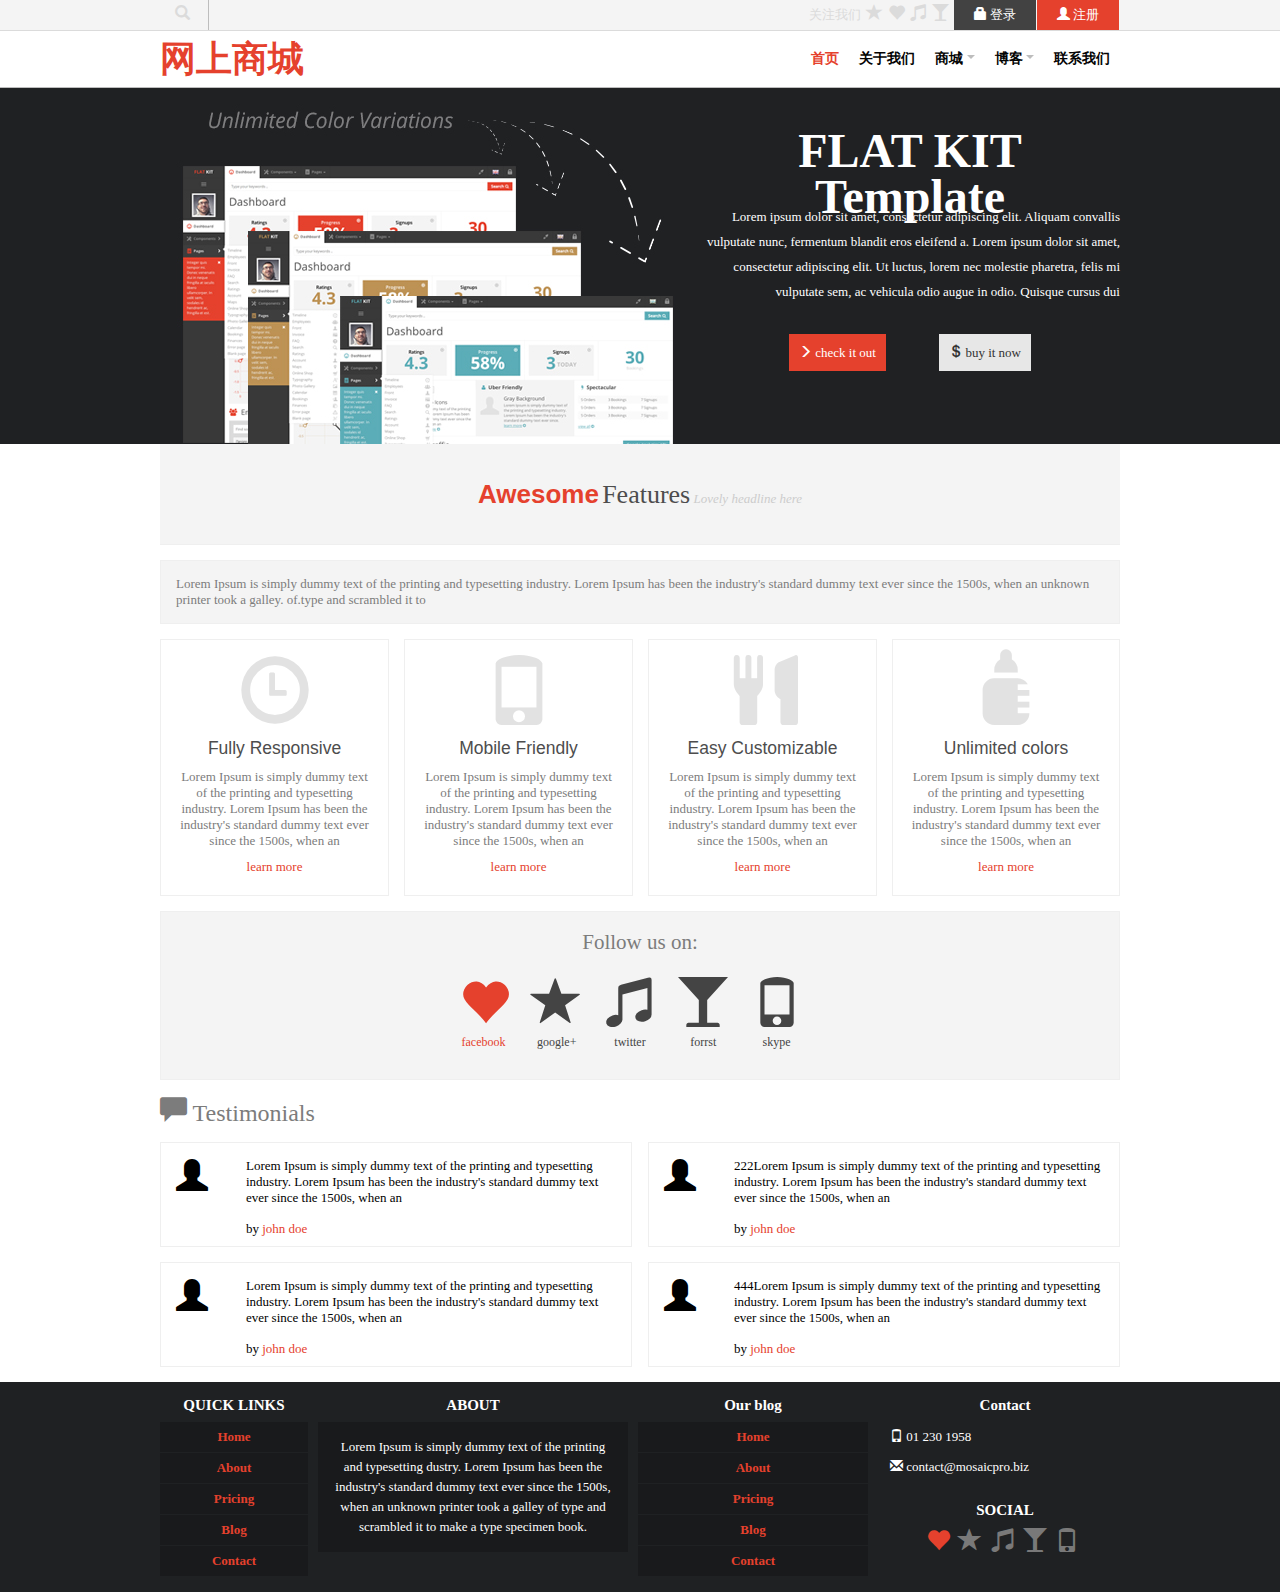
<file: index.html>
<!DOCTYPE html>
<html lang="en">
    <head>
	<meta charset="UTF-8">
	<title>首页</title>
	<link rel="stylesheet" href="fonts/glyphicons/css/glyphicons.css">
	<link rel="stylesheet" href="css/style.css">
	<link rel="stylesheet" href="css/index.css">

</head>
    <body>
        <div id="header">
            <div id="top-nav">
            	<div class="wrapper">
            		<div id="search-box"><!-- 搜索框 -->
						<span class="glyphicon glyphicon-search"></span>
            		</div>
            		<div id="top-menu">
						<ul>
							<li class="follow-us">关注我们</li>
							<li class="share"><a href="#"><span class="glyphicon glyphicon-star"></span></a></li>
							<li class="share"><a href="#"><span class="glyphicon glyphicon-heart"></span></a></li>
							<li class="share"><a href="#"><span class="glyphicon glyphicon-music"></span></a></li>
							<li class="share"><a href="#"><span class="glyphicon glyphicon-glass"></span></a></li>
							<li class="btn login">
								<a href="#">
									<span class="glyphicon glyphicon-lock"></span>
									登录
								</a>
							</li> 
							<li class="btn register">
								<a href="#">
									<span class="glyphicon glyphicon-user"></span> 
									注册
								</a>
							</li>
						</ul>
            		</div>
            	</div>
            </div>
            <div id="nav">
            	<div class="wrapper">
				<h1 class="logo">网上商城</h1>
				<ul class="nav-menu">
					<li class="selected"><a href="#">首页</a></li>
					<li><a href="#">关于我们</a></li>
					<li>
						<a href="#">商城 <span class="arrow"></span></a>
						<ul class="sub-menu">
							<li><a href="#">商品类别</a></li>
							<li><a href="#">商品详情</a></li>
							<li><a href="#">购物车</a></li>
						</ul>
					</li>
					<li><a href="#">博客 <span class="arrow"></span></a></li>
					<li><a href="#">联系我们</a></li>
				</ul>
			</div>
            </div>
        </div>
        <div id="banner">
			<div class="wrapper" style="position: relative;">
				<img src="img/front-home-banner.jpg" alt="">
				<div class="banner-content">
				<h1>FLAT KIT Template</h1>
				<p>
					Lorem ipsum dolor sit amet, consectetur adipiscing elit. Aliquam convallis vulputate nunc, fermentum blandit eros eleifend a. Lorem ipsum dolor sit amet, consectetur adipiscing elit. Ut luctus, lorem nec molestie pharetra, felis mi vulputate sem, ac vehicula odio augue in odio. Quisque cursus dui
				</p>
				<a href="#" class="check-out"><span class="glyphicon glyphicon-menu-right"></span> check it out</a>
				<a href="#" class="buy-now"><span class="glyphicon glyphicon-usd"></span> buy it now</a>
			</div>
			</div>
		</div>
		<div id="awesome" class="wrapper">
			<span id="text-primary">Awesome</span>
			<span id="text-features">Features</span>
			<span id="hidden-phone">Lovely headline here</span>
		</div>
		<div id="content" class="wrapper">
			<div id="slogan">
			Lorem Ipsum is simply dummy text of the printing and typesetting industry. Lorem Ipsum has been the industry's standard dummy text ever since the 1500s, when an unknown printer took a galley. of.type and scrambled it to
			</div>
			<div>
				<ul id="features">
					<li>
						<span class="glyphicon glyphicon-time"></span>
						<h3>Fully Responsive</h3>
						<p>Lorem Ipsum is simply dummy text of the printing and typesetting industry. Lorem Ipsum has been the industry's standard dummy text ever since the 1500s, when an </p>
						<a href="#">learn more</a>
					</li>
					<li>
						<span class="glyphicon glyphicon-phone"></span>
						<h3>Mobile Friendly</h3>
						<p>Lorem Ipsum is simply dummy text of the printing and typesetting industry. Lorem Ipsum has been the industry's standard dummy text ever since the 1500s, when an </p>
						<a href="#">learn more</a>
					</li>
					<li>
						<span class="glyphicon glyphicon-cutlery"></span>
						<h3>Easy Customizable</h3>
						<p>Lorem Ipsum is simply dummy text of the printing and typesetting industry. Lorem Ipsum has been the industry's standard dummy text ever since the 1500s, when an </p>
						<a href="#">learn more</a>
					</li>
					<li>
						<span class="glyphicon glyphicon-baby-formula"></span>
						<h3>Unlimited colors</h3>
						<p>Lorem Ipsum is simply dummy text of the printing and typesetting industry. Lorem Ipsum has been the industry's standard dummy text ever since the 1500s, when an </p>
						<a href="#">learn more</a>
					</li>
				</ul>
				<div id="follow-us">
					<h3>Follow us on:</h3>
					<ul id="follow-list">
						<li class="selected">
							<a href="#">
							<span class="glyphicon glyphicon-heart"></span>
							<br>facebook
							</a>
						</li>
						<li>
							<a href="#">
							<span class="glyphicon glyphicon-star"></span>
							<br>google+</a>
						</li>
						<li><a href="#">
							<span class="glyphicon glyphicon-music"></span>
							<br>twitter</a>
						</li>
						<li>
							<a href="#">
							<span class="glyphicon glyphicon-glass"></span>
							<br>forrst</a>
						</li>
						<li>
							<a href="#">
							<span class="glyphicon glyphicon-phone"></span>
							<br>skype</a>
						</li>
					</ul>
				</div>
				<div id="testimonials">
					<span class="glyphicon glyphicon-comment"></span>
					Testimonials
				</div>
				<div id="chat-list">
					<div class="chat-item">
						<span class="glyphicon glyphicon-user"></span>
						<p>Lorem Ipsum is simply dummy text of the printing and typesetting industry. Lorem Ipsum has been the industry's standard dummy text ever since the 1500s, when an</p>
						<p>by <a href="#">john doe</a></p>
					</div>
					<div class="chat-item">
						<span class="glyphicon glyphicon-user"></span>
						<p>222Lorem Ipsum is simply dummy text of the printing and typesetting industry. Lorem Ipsum has been the industry's standard dummy text ever since the 1500s, when an</p>
						<p>by <a href="#">john doe</a></p>
					</div>
					<div class="chat-item">
						<span class="glyphicon glyphicon-user"></span>
						<p>Lorem Ipsum is simply dummy text of the printing and typesetting industry. Lorem Ipsum has been the industry's standard dummy text ever since the 1500s, when an</p>
						<p>by <a href="#">john doe</a></p>
					</div>
					<div class="chat-item">
						<span class="glyphicon glyphicon-user"></span>
						<p>444Lorem Ipsum is simply dummy text of the printing and typesetting industry. Lorem Ipsum has been the industry's standard dummy text ever since the 1500s, when an</p>
						<p>by <a href="#">john doe</a></p>
					</div>
				</div>
			</div>
		</div>
        <div id="footer">
			<div class="wrapper">
				<div class="quick-links">
					<h3>QUICK LINKS</h3>
					<ul>
						<li><a href="#">Home</a></li>
						<li><a href="#">About</a></li>
						<li><a href="#">Pricing</a></li>
						<li><a href="#">Blog</a></li>
						<li><a href="#">Contact</a></li>
					</ul>
				</div>
				<div class="about">
					<h3>ABOUT</h3>
					<p>Lorem Ipsum is simply dummy text of the printing and typesetting dustry. Lorem Ipsum has been the industry's standard dummy text ever since the 1500s, when an unknown printer took a galley of type and scrambled it to make a type specimen book.</p>
				</div>
				<div class="blog">
					<h3>Our blog</h3>
					<ul>
						<li><a href="#">Home</a></li>
						<li><a href="#">About</a></li>
						<li><a href="#">Pricing</a></li>
						<li><a href="#">Blog</a></li>
						<li><a href="#">Contact</a></li>
					</ul>
				</div>
				<div class="contact" style="margin-right: 0; float: right;">
					<h3>Contact</h3>
					<ul>
						<li><span class="glyphicon glyphicon-phone"></span> 01 230 1958</li>
						<li><span class="glyphicon glyphicon-envelope"></span> contact@mosaicpro.biz</li>
					</ul>
					<h3 style="margin-top: 20px;">SOCIAL</h3>
					<ul class="social">
						<li class="selected">
							<a href="#">
								<span class="glyphicon glyphicon-heart"></span>
							</a>
						</li>
						<li><a href="#"><span class="glyphicon glyphicon-star"></span></a></li>
						<li><a href="#"><span class="glyphicon glyphicon-music"></span></a></li>
						<li><a href="#"><span class="glyphicon glyphicon-glass"></span></a></li>
						<li><a href="#"><span class="glyphicon glyphicon-phone"></span></a></li>
					</ul>
				</div>
			</div>
		</div>


		<script src="jquery/jquery-1.12.4.js"></script>
		<script src="jquery/common.js"></script>
    </body>
</html>
</file>
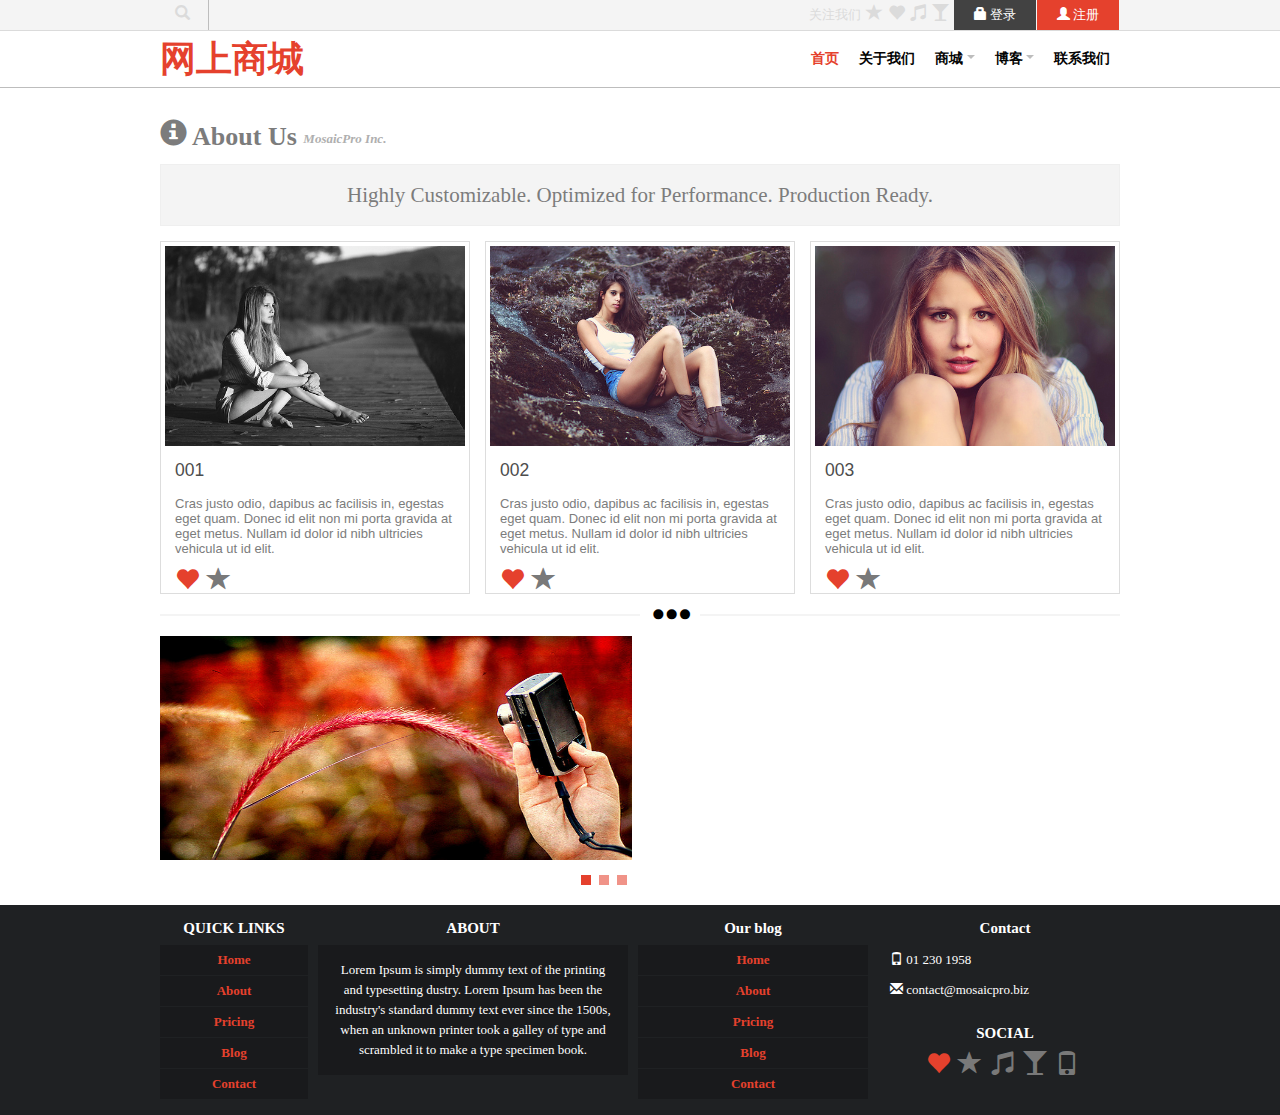
<file: aboutus.html>
<!DOCTYPE html>
<html>
<head>
	<meta charset="UTF-8">
	<title>关于我们</title>
	<link rel="stylesheet" href="fonts/glyphicons/css/glyphicons.css">
	<link rel="stylesheet" href="css/style.css">
	<link rel="stylesheet" href="css/aboutus.css">
	<link rel="stylesheet" href="css/carousel.css">

</head>
<body>
	<div id="header">
		<div id="top-nav">
			<div class="wrapper">
				<div id="search-box">
					<span class="glyphicon glyphicon-search"></span>
				</div>
				<div id="top-menu">
					<ul>
						<li class="follow-us">关注我们</li>
						<li class="share"><a href="#"><span class="glyphicon glyphicon-star"></span></a></li>
						<li class="share"><a href="#"><span class="glyphicon glyphicon-heart"></span></a></li>
						<li class="share"><a href="#"><span class="glyphicon glyphicon-music"></span></a></li>
						<li class="share"><a href="#"><span class="glyphicon glyphicon-glass"></span></a></li>
						<li class="btn login">
							<a href="#">
								<span class="glyphicon glyphicon-lock"></span>
								登录
							</a>
						</li> 
						<li class="btn register">
							<a href="#">
								<span class="glyphicon glyphicon-user"></span> 
								注册
							</a>
						</li>
					</ul>
				</div>
			</div>
		</div>
		<div id="nav">
			<div class="wrapper">
				<h1 class="logo">网上商城</h1>
				<ul class="nav-menu">
					<li class="selected"><a href="#">首页</a></li>
					<li><a href="#">关于我们</a></li>
					<li>
						<a href="#">商城 <span class="arrow"></span></a>
						<ul class="sub-menu">
							<li><a href="#">商品类别</a></li>
							<li><a href="#">商品详情</a></li>
							<li><a href="#">购物车</a></li>
						</ul>
					</li>
					<li><a href="#">博客 <span class="arrow"></span></a></li>
					<li><a href="#">联系我们</a></li>
				</ul>
			</div>
		</div>
	</div>
	<div id="awesome">
		<span id="text-primary">Awesome</span>
		<span id="text-features">Features</span>
		<span id="hidden-phone">Lovely headline here</span>
	</div>
	<div id="content" class="wrapper">
		<h1 class="title">
			<span class="glyphicon glyphicon-info-sign"></span>
			About Us
			<span class="company">MosaicPro Inc.</span>
		</h1>
		<div id="slogan">
			Highly Customizable. Optimized for Performance. Production Ready.
		</div>
		<ul id="user-list">
			<li>
				<img src="img/2.jpg" alt="">
				<h3>001</h3>
				<p>Cras justo odio, dapibus ac facilisis in, egestas eget quam. Donec id elit non mi porta gravida at eget metus. Nullam id dolor id nibh ultricies vehicula ut id elit.</p>
				<ul class="social">
					<li class="selected">
						<a href="#">
							<span class="glyphicon glyphicon-heart"></span>
						</a>
					</li>
					<li><a href="#"><span class="glyphicon glyphicon-star"></span></a></li>
				</ul>
			</li>
			<li>
				<img src="img/3.jpg" alt="">
				<h3>002</h3>
				<p>Cras justo odio, dapibus ac facilisis in, egestas eget quam. Donec id elit non mi porta gravida at eget metus. Nullam id dolor id nibh ultricies vehicula ut id elit.</p>
				<ul class="social">
					<li class="selected">
						<a href="#">
							<span class="glyphicon glyphicon-heart"></span>
						</a>
					</li>
					<li><a href="#"><span class="glyphicon glyphicon-star"></span></a></li>
				</ul>
			</li>
			<li style="margin-right: 0;">
				<img src="img/4.jpg" alt="">
				<h3>003</h3>
				<p>Cras justo odio, dapibus ac facilisis in, egestas eget quam. Donec id elit non mi porta gravida at eget metus. Nullam id dolor id nibh ultricies vehicula ut id elit.</p>
				<ul class="social">
					<li class="selected">
						<a href="#">
							<span class="glyphicon glyphicon-heart"></span>
						</a>
					</li>
					<li><a href="#"><span class="glyphicon glyphicon-star"></span></a></li>
				</ul>
			</li>
		</ul>
		<div class="separator">
			<span class="glyphicon glyphicon-option-horizontal"></span>
		</div>
		<div class="carousel">
			<div class="carousel-imgs">
				<img src="img/11.jpg" alt="">
				<img src="img/12.jpg" alt="">
				<img src="img/13.jpg" alt="">
			</div>
			<ul class="carousel-btns">
				<li class="selected"></li>
				<li></li>
				<li></li>
			</ul>
		</div>

	</div>







	<div id="footer">
		<div class="wrapper">
			<div class="quick-links">
				<h3>QUICK LINKS</h3>
				<ul>
					<li><a href="#">Home</a></li>
					<li><a href="#">About</a></li>
					<li><a href="#">Pricing</a></li>
					<li><a href="#">Blog</a></li>
					<li><a href="#">Contact</a></li>
				</ul>
			</div>
			<div class="about">
				<h3>ABOUT</h3>
				<p>Lorem Ipsum is simply dummy text of the printing and typesetting dustry. Lorem Ipsum has been the industry's standard dummy text ever since the 1500s, when an unknown printer took a galley of type and scrambled it to make a type specimen book.</p>
			</div>
			<div class="blog">
				<h3>Our blog</h3>
				<ul>
					<li><a href="#">Home</a></li>
					<li><a href="#">About</a></li>
					<li><a href="#">Pricing</a></li>
					<li><a href="#">Blog</a></li>
					<li><a href="#">Contact</a></li>
				</ul>
			</div>
			<div class="contact" style="margin-right: 0; float: right;">
				<h3>Contact</h3>
				<ul>
					<li><span class="glyphicon glyphicon-phone"></span> 01 230 1958</li>
					<li><span class="glyphicon glyphicon-envelope"></span> contact@mosaicpro.biz</li>
				</ul>
				<h3 style="margin-top: 20px;">SOCIAL</h3>
				<ul class="social">
					<li class="selected">
						<a href="#">
							<span class="glyphicon glyphicon-heart"></span>
						</a>
					</li>
					<li><a href="#"><span class="glyphicon glyphicon-star"></span></a></li>
					<li><a href="#"><span class="glyphicon glyphicon-music"></span></a></li>
					<li><a href="#"><span class="glyphicon glyphicon-glass"></span></a></li>
					<li><a href="#"><span class="glyphicon glyphicon-phone"></span></a></li>
				</ul>
			</div>
		</div>
	</div>


</body>
</html>
</file>
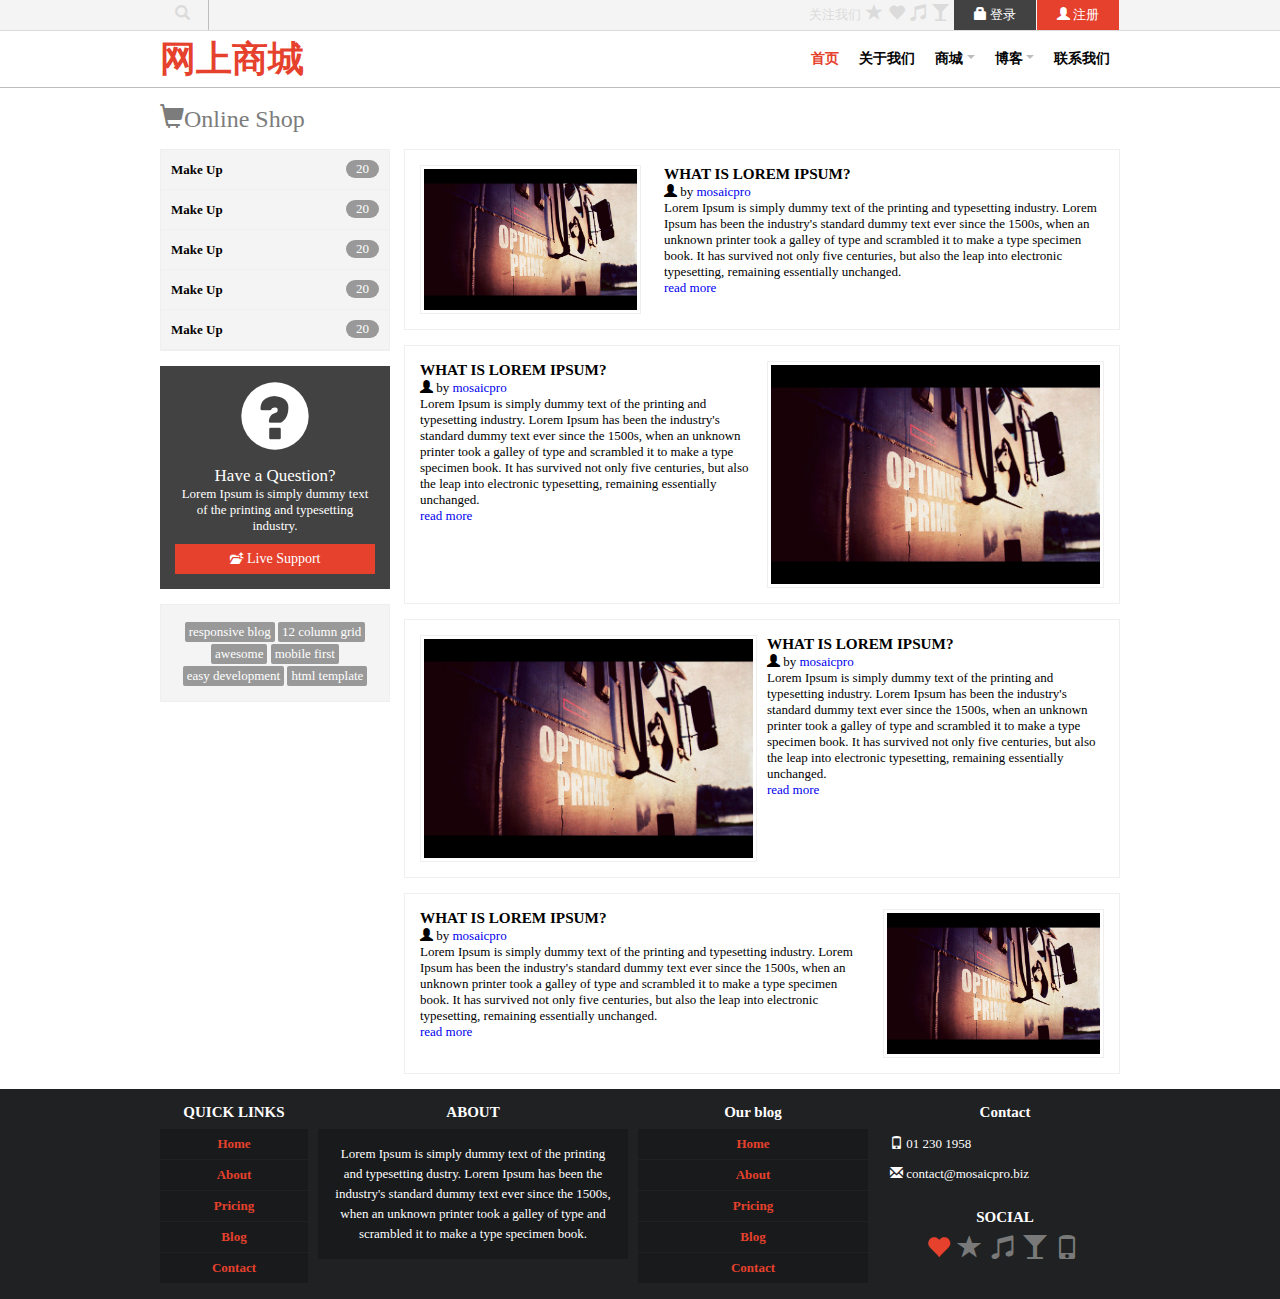
<file: blog.html>
<!DOCTYPE html>
<html>
<head>
	<meta charset="UTF-8">
	<title>首页</title>
	<link rel="stylesheet" href="fonts/glyphicons/css/glyphicons.css">
	<link rel="stylesheet" href="css/style.css">
	<link rel="stylesheet" href="css/shop.css">
	<link rel="stylesheet" href="css/blog.css">

</head>
<body>
	<div id="header">
		<div id="top-nav">
			<div class="wrapper">
				<div id="search-box">
					<span class="glyphicon glyphicon-search"></span>
				</div>
				<div id="top-menu">
					<ul>
						<li class="follow-us">关注我们</li>
						<li class="share"><a href="#"><span class="glyphicon glyphicon-star"></span></a></li>
						<li class="share"><a href="#"><span class="glyphicon glyphicon-heart"></span></a></li>
						<li class="share"><a href="#"><span class="glyphicon glyphicon-music"></span></a></li>
						<li class="share"><a href="#"><span class="glyphicon glyphicon-glass"></span></a></li>
						<li class="btn login">
							<a href="#">
								<span class="glyphicon glyphicon-lock"></span>
								登录
							</a>
						</li> 
						<li class="btn register">
							<a href="#">
								<span class="glyphicon glyphicon-user"></span> 
								注册
							</a>
						</li>
					</ul>
				</div>
			</div>
		</div>
		<div id="nav">
			<div class="wrapper">
				<h1 class="logo">网上商城</h1>
				<ul class="nav-menu">
					<li class="selected"><a href="#">首页</a></li>
					<li><a href="#">关于我们</a></li>
					<li>
						<a href="#">商城 <span class="arrow"></span></a>
						<ul class="sub-menu">
							<li><a href="#">商品类别</a></li>
							<li><a href="#">商品详情</a></li>
							<li><a href="#">购物车</a></li>
						</ul>
					</li>
					<li><a href="#">博客 <span class="arrow"></span></a></li>
					<li><a href="#">联系我们</a></li>
				</ul>
			</div>
		</div>
	</div>
	<div id="content" class="wrapper">
		<h3 id="title">
			<span class="glyphicon glyphicon-shopping-cart"></span>Online Shop
		</h3>
		
		<div id="widget">
			<div class="sidebar-box">
				<ul class="list">
					<li>
						<a href="#">Make Up</a>
						<span>20</span>
					</li>
					<li>
						<a href="#">Make Up</a>
						<span>20</span>
					</li>
					<li>
						<a href="#">Make Up</a>
						<span>20</span>
					</li>
					<li>
						<a href="#">Make Up</a>
						<span>20</span>
					</li>
					<li>
						<a href="#">Make Up</a>
						<span>20</span>
					</li>
				</ul>
				<div id="question">
					<span class="glyphicon glyphicon-question-sign"></span>
					<h3>Have a Question?</h3>
					<p>Lorem Ipsum is simply dummy text of the printing and typesetting industry.</p>
					<a href="#">
						<span class="glyphicon glyphicon-level-up"></span>
						 Live Support
					</a>
				</div>
				<div id="labels">
					<span>responsive blog</span>
					<span>12 column grid</span> 
					<span>awesome</span> 
					<span>mobile first</span> 
					<span>easy development</span> 
					<span>html template</span>
				</div>
			</div>
			<div class="blog">
				<div class="blog-item">
					<div class="blog-img">
						<a href="#">
							<img src="img/14.jpg" alt="">
						</a>
					</div>
					<div class="blog-info">
						<h3>WHAT IS LOREM IPSUM?</h3>
						<div>
							<span class="glyphicon glyphicon-user"></span>
							<span>by</span>
							<a href="#">mosaicpro</a>
						</div>
						<p>Lorem Ipsum is simply dummy text of the printing and typesetting industry. Lorem Ipsum has been the industry's standard dummy text ever since the 1500s, when an unknown printer took a galley of type and scrambled it to make a type specimen book. It has survived not only five centuries, but also the leap into electronic typesetting, remaining essentially unchanged.</p>
						<a href="#">read more</a>
					</div>
				</div>
				<div class="blog-item item-width item-right">
					<div class="blog-img">
						<a href="#">
							<img src="img/14.jpg" alt="">
						</a>
					</div>
					<div class="blog-info">
						<h3>WHAT IS LOREM IPSUM?</h3>
						<div>
							<span class="glyphicon glyphicon-user"></span>
							<span>by</span>
							<a href="#">mosaicpro</a>
						</div>
						<p>Lorem Ipsum is simply dummy text of the printing and typesetting industry. Lorem Ipsum has been the industry's standard dummy text ever since the 1500s, when an unknown printer took a galley of type and scrambled it to make a type specimen book. It has survived not only five centuries, but also the leap into electronic typesetting, remaining essentially unchanged.</p>
						<a href="#">read more</a>
					</div>
				</div>
				<div class="blog-item item-width">
					<div class="blog-img">
						<a href="#">
							<img src="img/14.jpg" alt="">
						</a>
					</div>
					<div class="blog-info">
						<h3>WHAT IS LOREM IPSUM?</h3>
						<div>
							<span class="glyphicon glyphicon-user"></span>
							<span>by</span>
							<a href="#">mosaicpro</a>
						</div>
						<p>Lorem Ipsum is simply dummy text of the printing and typesetting industry. Lorem Ipsum has been the industry's standard dummy text ever since the 1500s, when an unknown printer took a galley of type and scrambled it to make a type specimen book. It has survived not only five centuries, but also the leap into electronic typesetting, remaining essentially unchanged.</p>
						<a href="#">read more</a>
					</div>
				</div>
				<div class="blog-item item-right">
					<div class="blog-img">
						<a href="#">
							<img src="img/14.jpg" alt="">
						</a>
					</div>
					<div class="blog-info">
						<h3>WHAT IS LOREM IPSUM?</h3>
						<div>
							<span class="glyphicon glyphicon-user"></span>
							<span>by</span>
							<a href="#">mosaicpro</a>
						</div>
						<p>Lorem Ipsum is simply dummy text of the printing and typesetting industry. Lorem Ipsum has been the industry's standard dummy text ever since the 1500s, when an unknown printer took a galley of type and scrambled it to make a type specimen book. It has survived not only five centuries, but also the leap into electronic typesetting, remaining essentially unchanged.</p>
						<a href="#">read more</a>
					</div>
				</div>
			</div>
			
		</div>
	</div>
	<div id="footer">
		<div class="wrapper">
			<div class="quick-links">
				<h3>QUICK LINKS</h3>
				<ul>
					<li><a href="#">Home</a></li>
					<li><a href="#">About</a></li>
					<li><a href="#">Pricing</a></li>
					<li><a href="#">Blog</a></li>
					<li><a href="#">Contact</a></li>
				</ul>
			</div>
			<div class="about">
				<h3>ABOUT</h3>
				<p>Lorem Ipsum is simply dummy text of the printing and typesetting dustry. Lorem Ipsum has been the industry's standard dummy text ever since the 1500s, when an unknown printer took a galley of type and scrambled it to make a type specimen book.</p>
			</div>
			<div class="blog">
				<h3>Our blog</h3>
				<ul>
					<li><a href="#">Home</a></li>
					<li><a href="#">About</a></li>
					<li><a href="#">Pricing</a></li>
					<li><a href="#">Blog</a></li>
					<li><a href="#">Contact</a></li>
				</ul>
			</div>
			<div class="contact" style="margin-right: 0; float: right;">
				<h3>Contact</h3>
				<ul>
					<li><span class="glyphicon glyphicon-phone"></span> 01 230 1958</li>
					<li><span class="glyphicon glyphicon-envelope"></span> contact@mosaicpro.biz</li>
				</ul>
				<h3 style="margin-top: 20px;">SOCIAL</h3>
				<ul class="social">
					<li class="selected">
						<a href="#">
							<span class="glyphicon glyphicon-heart"></span>
						</a>
					</li>
					<li><a href="#"><span class="glyphicon glyphicon-star"></span></a></li>
					<li><a href="#"><span class="glyphicon glyphicon-music"></span></a></li>
					<li><a href="#"><span class="glyphicon glyphicon-glass"></span></a></li>
					<li><a href="#"><span class="glyphicon glyphicon-phone"></span></a></li>
				</ul>
			</div>
		</div>
	</div>







</body>
</html>
</file>
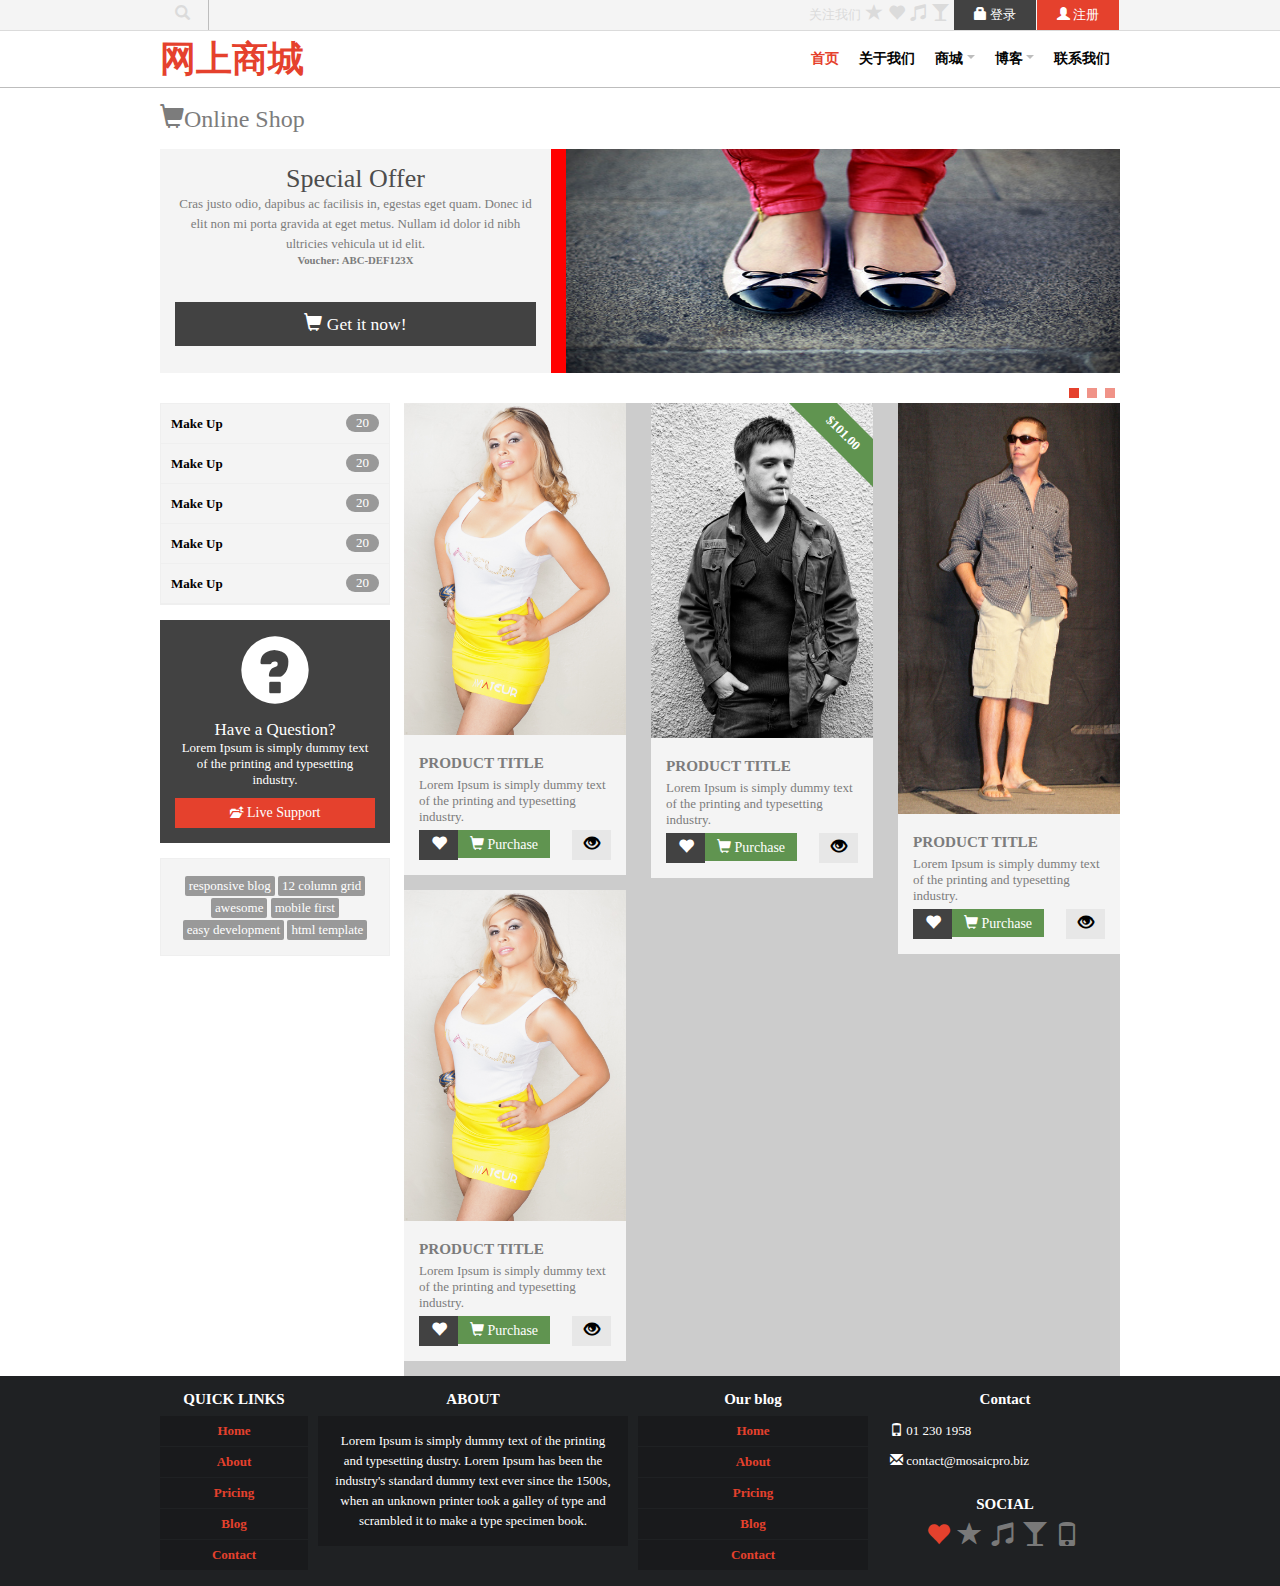
<file: shop.html>
<!DOCTYPE html>
<html lang="en">
<head>
	<meta charset="UTF-8">
	<title>Document</title>
	<link rel="stylesheet" href="fonts/glyphicons/css/glyphicons.css">
	<link rel="stylesheet" href="css/style.css">
	<link rel="stylesheet" href="css/index.css">
	<link rel="stylesheet" href="css/carousel.css">
	<link rel="stylesheet" href="css/shop.css">
	

</head>
<body>
	<div id="header">
            <div id="top-nav">
            	<div class="wrapper">
            		<div id="search-box"><!-- 搜索框 -->
						<span class="glyphicon glyphicon-search"></span>
            		</div>
            		<div id="top-menu">
						<ul>
							<li class="follow-us">关注我们</li>
							<li class="share"><a href="#"><span class="glyphicon glyphicon-star"></span></a></li>
							<li class="share"><a href="#"><span class="glyphicon glyphicon-heart"></span></a></li>
							<li class="share"><a href="#"><span class="glyphicon glyphicon-music"></span></a></li>
							<li class="share"><a href="#"><span class="glyphicon glyphicon-glass"></span></a></li>
							<li class="btn login">
								<a href="#">
									<span class="glyphicon glyphicon-lock"></span>
									登录
								</a>
							</li> 
							<li class="btn register">
								<a href="#">
									<span class="glyphicon glyphicon-user"></span> 
									注册
								</a>
							</li>
						</ul>
            		</div>
            	</div>
            </div>
            <div id="nav">
            	<div class="wrapper">
				<h1 class="logo">网上商城</h1>
				<ul class="nav-menu">
					<li class="selected"><a href="#">首页</a></li>
					<li><a href="#">关于我们</a></li>
					<li>
						<a href="#">商城 <span class="arrow"></span></a>
						<ul class="sub-menu">
							<li><a href="#">商品类别</a></li>
							<li><a href="#">商品详情</a></li>
							<li><a href="#">购物车</a></li>
						</ul>
					</li>
					<li><a href="#">博客 <span class="arrow"></span></a></li>
					<li><a href="#">联系我们</a></li>
				</ul>
			</div>
            </div>
    </div>
	<div id="content" class="wrapper">
		<h3 id="title">
			<span class="glyphicon glyphicon-shopping-cart"></span>Online Shop
		</h3>
		<div class="carousel">
			<div class="carousel-imgs">
				<div class="carousel-item">
					<div class="carousel-txt">
						<h3>Special Offer</h3>
						<p>Cras justo odio, dapibus ac facilisis in, egestas eget quam. Donec id elit non mi porta gravida at eget metus. Nullam id dolor id nibh ultricies vehicula ut id elit.</p>
						<h5>Voucher: ABC-DEF123X</h5>
						<a href="#">
							<span class="glyphicon glyphicon-shopping-cart"></span>
							 Get it now!
						</a>
					</div>
					<img class="carousel-img"src="img/10.jpg" alt="">
				</div>
				<div class="carousel-item">
					
				</div>
				<div class="carousel-item">
					
				</div>
			</div>
			<ul class="carousel-btns">
				<li class="selected"></li>
				<li></li>
				<li></li>
			</ul>
		</div>
		<div id="widget">
			<div class="sidebar-box">
				<ul class="list">
					<li>
						<a href="#">Make Up</a>
						<span>20</span>
					</li>
					<li>
						<a href="#">Make Up</a>
						<span>20</span>
					</li>
					<li>
						<a href="#">Make Up</a>
						<span>20</span>
					</li>
					<li>
						<a href="#">Make Up</a>
						<span>20</span>
					</li>
					<li>
						<a href="#">Make Up</a>
						<span>20</span>
					</li>
				</ul>
				<div id="question">
					<span class="glyphicon glyphicon-question-sign"></span>
					<h3>Have a Question?</h3>
					<p>Lorem Ipsum is simply dummy text of the printing and typesetting industry.</p>
					<a href="#">
						<span class="glyphicon glyphicon-level-up"></span>
						 Live Support
					</a>
				</div>
				<div id="labels">
					<span>responsive blog</span>
					<span>12 column grid</span> 
					<span>awesome</span> 
					<span>mobile first</span> 
					<span>easy development</span> 
					<span>html template</span>
				</div>
			</div>
			<div class="waterfalls">
				<ul class="falls-item">
					<li>
						<a href="#" class="p-img">
							<img src="img/1.jpg">		
						</a>
						<div class="p-info">
							<h3>
								PRODUCT TITLE
							</h3>
							<p>Lorem Ipsum is simply dummy text of the printing and typesetting industry.</p>
							<div class="btns-box">
								<a href="#" class="collect">
									<span class="glyphicon glyphicon-heart"></span>
									<span class="col-tip">wish</span>
								</a>
								<a href="#" class="add-cart">
									<span class="glyphicon glyphicon-shopping-cart"></span>
									 Purchase
								</a>
								<a href="#" class="view">
									<span class="glyphicon glyphicon-eye-open"></span>
								</a>
							</div>
						</div>
						
					</li>
					<li>
						<a href="#" class="p-img">
							<img src="img/1.jpg">
						</a>
						<div class="p-info">
							<h3>
								PRODUCT TITLE
							</h3>
							<p>Lorem Ipsum is simply dummy text of the printing and typesetting industry.</p>
							<div class="btns-box">
								<a href="#" class="collect">
									<span class="glyphicon glyphicon-heart"></span>
									<span class="col-tip">wish</span>
								</a>
								<a href="#" class="add-cart">
									<span class="glyphicon glyphicon-shopping-cart"></span>
									 Purchase
								</a>
								<a href="#" class="view">
									<span class="glyphicon glyphicon-eye-open"></span>
								</a>
							</div>
						</div>
						
					</li>
				</ul>	
				<ul class="falls-item">
					<li>
						<span class="p-price">$101.00</span>
						<a href="#" class="p-img">
							<img src="img/7.jpg">
						</a>
						<div class="p-info">
							<h3>
								PRODUCT TITLE
							</h3>
							<p>Lorem Ipsum is simply dummy text of the printing and typesetting industry.</p>
							<div class="btns-box">
								<a href="#" class="collect">
									<span class="glyphicon glyphicon-heart"></span>
									<span class="col-tip">wish</span>
								</a>
								<a href="#" class="add-cart">
									<span class="glyphicon glyphicon-shopping-cart"></span>
									 Purchase
								</a>
								<a href="#" class="view">
									<span class="glyphicon glyphicon-eye-open"></span>
								</a>
							</div>
						</div>
						
					</li>
				</ul>
				<ul class="falls-item">
					<li>
						<a href="#" class="p-img">
							<img src="img/6.jpg">
						</a>
						<div class="p-info">
							<h3>
								PRODUCT TITLE
							</h3>
							<p>Lorem Ipsum is simply dummy text of the printing and typesetting industry.</p>
							<div class="btns-box">
								<a href="#" class="collect">
									<span class="glyphicon glyphicon-heart"></span>
									<span class="col-tip">wish</span>
								</a>
								<a href="#" class="add-cart">
									<span class="glyphicon glyphicon-shopping-cart"></span>
									 Purchase
								</a>
								<a href="#" class="view">
									<span class="glyphicon glyphicon-eye-open"></span>
								</a>
							</div>
						</div>
						
					</li>
				</ul>
			</div>
			
			


		</div>
    </div>
    <div id="footer">
			<div class="wrapper">
				<div class="quick-links">
					<h3>QUICK LINKS</h3>
					<ul>
						<li><a href="#">Home</a></li>
						<li><a href="#">About</a></li>
						<li><a href="#">Pricing</a></li>
						<li><a href="#">Blog</a></li>
						<li><a href="#">Contact</a></li>
					</ul>
				</div>
				<div class="about">
					<h3>ABOUT</h3>
					<p>Lorem Ipsum is simply dummy text of the printing and typesetting dustry. Lorem Ipsum has been the industry's standard dummy text ever since the 1500s, when an unknown printer took a galley of type and scrambled it to make a type specimen book.</p>
				</div>
				<div class="blog">
					<h3>Our blog</h3>
					<ul>
						<li><a href="#">Home</a></li>
						<li><a href="#">About</a></li>
						<li><a href="#">Pricing</a></li>
						<li><a href="#">Blog</a></li>
						<li><a href="#">Contact</a></li>
					</ul>
				</div>
				<div class="contact" style="margin-right: 0; float: right;">
					<h3>Contact</h3>
					<ul>
						<li><span class="glyphicon glyphicon-phone"></span> 01 230 1958</li>
						<li><span class="glyphicon glyphicon-envelope"></span> contact@mosaicpro.biz</li>
					</ul>
					<h3 style="margin-top: 20px;">SOCIAL</h3>
					<ul class="social">
						<li class="selected">
							<a href="#">
								<span class="glyphicon glyphicon-heart"></span>
							</a>
						</li>
						<li><a href="#"><span class="glyphicon glyphicon-star"></span></a></li>
						<li><a href="#"><span class="glyphicon glyphicon-music"></span></a></li>
						<li><a href="#"><span class="glyphicon glyphicon-glass"></span></a></li>
						<li><a href="#"><span class="glyphicon glyphicon-phone"></span></a></li>
					</ul>
				</div>
			</div>
	</div>
</body>
</html>
</file>
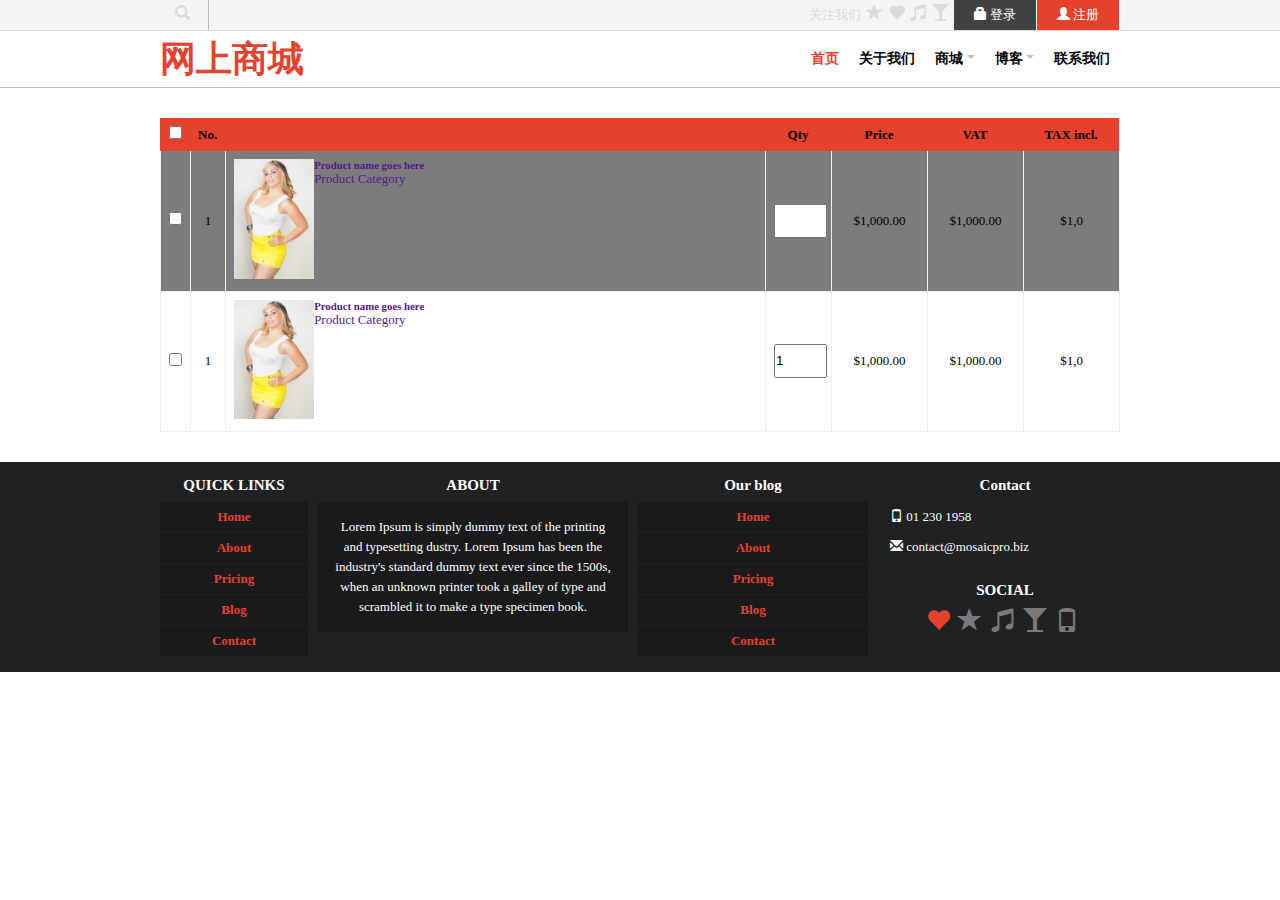
<file: shop_cart.html>
<!DOCTYPE html>
<html>
<head>
	<meta charset="UTF-8">
	<title>首页</title>
	<link rel="stylesheet" href="fonts/glyphicons/css/glyphicons.css">
	<link rel="stylesheet" href="css/style.css">
	<link rel="stylesheet" href="css/shop_cart.css">
	<link rel="stylesheet" href="js/shop_cart.js">


</head>
<body>
	<div id="header">
		<div id="top-nav">
			<div class="wrapper">
				<div id="search-box">
					<span class="glyphicon glyphicon-search"></span>
				</div>
				<div id="top-menu">
					<ul>
						<li class="follow-us">关注我们</li>
						<li class="share"><a href="#"><span class="glyphicon glyphicon-star"></span></a></li>
						<li class="share"><a href="#"><span class="glyphicon glyphicon-heart"></span></a></li>
						<li class="share"><a href="#"><span class="glyphicon glyphicon-music"></span></a></li>
						<li class="share"><a href="#"><span class="glyphicon glyphicon-glass"></span></a></li>
						<li class="btn login">
							<a href="#">
								<span class="glyphicon glyphicon-lock"></span>
								登录
							</a>
						</li> 
						<li class="btn register">
							<a href="#">
								<span class="glyphicon glyphicon-user"></span> 
								注册
							</a>
						</li>
					</ul>
				</div>
			</div>
		</div>
		<div id="nav">
			<div class="wrapper">
				<h1 class="logo">网上商城</h1>
				<ul class="nav-menu">
					<li class="selected"><a href="#">首页</a></li>
					<li><a href="#">关于我们</a></li>
					<li>
						<a href="#">商城 <span class="arrow"></span></a>
						<ul class="sub-menu">
							<li><a href="#">商品类别</a></li>
							<li><a href="#">商品详情</a></li>
							<li><a href="#">购物车</a></li>
						</ul>
					</li>
					<li><a href="#">博客 <span class="arrow"></span></a></li>
					<li><a href="#">联系我们</a></li>
				</ul>
			</div>
		</div>
	</div>
	<div id="content" class="wrapper">
		<table cellspacing=0>
			<thead>
				<tr>
					<th width="1%">
						<input type="checkbox">
					</th>
					<th width="1%">No.	</th>
					<th></th>
					<th width="50">Qty</th>
					<th width="80">Price</th>
					<th width="80">VAT</th>
					<th width="80">TAX incl.</th>
				</tr>
			</thead>
			<tbody>
				<tr class='selected'>
					<td>
						<input type="checkbox">
					</td>
					<td>1	</td>
					<td>
						<div class="product">
							<a href="" class="img-box">
								<img src="img/1.jpg" width="80" alt="">
							</a>
							<div class="info">
								<a href="">
									<h5>Product name goes here</h5>
									<span>Product Category</span>
								</a>
								
							</div>
						</div>
					</td>
					<td><input type="text" class="ipt"></td>
					<td>$1,000.00</td>
					<td>$1,000.00</td>
					<td>$1,0</td>
				</tr>
				<tr>
					<td>
						<input type="checkbox">
					</td>
					<td>1	</td>
					<td>
						<div class="product">
							<a href="" class="img-box">
								<img src="img/1.jpg" width="80" alt="">
							</a>
							<div class="info">
								<a href="">
									<h5>Product name goes here</h5>
									<span>Product Category</span>
								</a>
								
							</div>
						</div>
					</td>
					<td><input type="text" class="ipt" value="1"></td>
					<td>$1,000.00</td>
					<td>$1,000.00</td>
					<td>$1,0</td>
				</tr>
				
			</tbody>
		</table>
	</div>


	
	<div id="footer">
		<div class="wrapper">
			<div class="quick-links">
				<h3>QUICK LINKS</h3>
				<ul>
					<li><a href="#">Home</a></li>
					<li><a href="#">About</a></li>
					<li><a href="#">Pricing</a></li>
					<li><a href="#">Blog</a></li>
					<li><a href="#">Contact</a></li>
				</ul>
			</div>
			<div class="about">
				<h3>ABOUT</h3>
				<p>Lorem Ipsum is simply dummy text of the printing and typesetting dustry. Lorem Ipsum has been the industry's standard dummy text ever since the 1500s, when an unknown printer took a galley of type and scrambled it to make a type specimen book.</p>
			</div>
			<div class="blog">
				<h3>Our blog</h3>
				<ul>
					<li><a href="#">Home</a></li>
					<li><a href="#">About</a></li>
					<li><a href="#">Pricing</a></li>
					<li><a href="#">Blog</a></li>
					<li><a href="#">Contact</a></li>
				</ul>
			</div>
			<div class="contact" style="margin-right: 0; float: right;">
				<h3>Contact</h3>
				<ul>
					<li><span class="glyphicon glyphicon-phone"></span> 01 230 1958</li>
					<li><span class="glyphicon glyphicon-envelope"></span> contact@mosaicpro.biz</li>
				</ul>
				<h3 style="margin-top: 20px;">SOCIAL</h3>
				<ul class="social">
					<li class="selected">
						<a href="#">
							<span class="glyphicon glyphicon-heart"></span>
						</a>
					</li>
					<li><a href="#"><span class="glyphicon glyphicon-star"></span></a></li>
					<li><a href="#"><span class="glyphicon glyphicon-music"></span></a></li>
					<li><a href="#"><span class="glyphicon glyphicon-glass"></span></a></li>
					<li><a href="#"><span class="glyphicon glyphicon-phone"></span></a></li>
				</ul>
			</div>
		</div>
	</div>

</body>
</html>
</file>
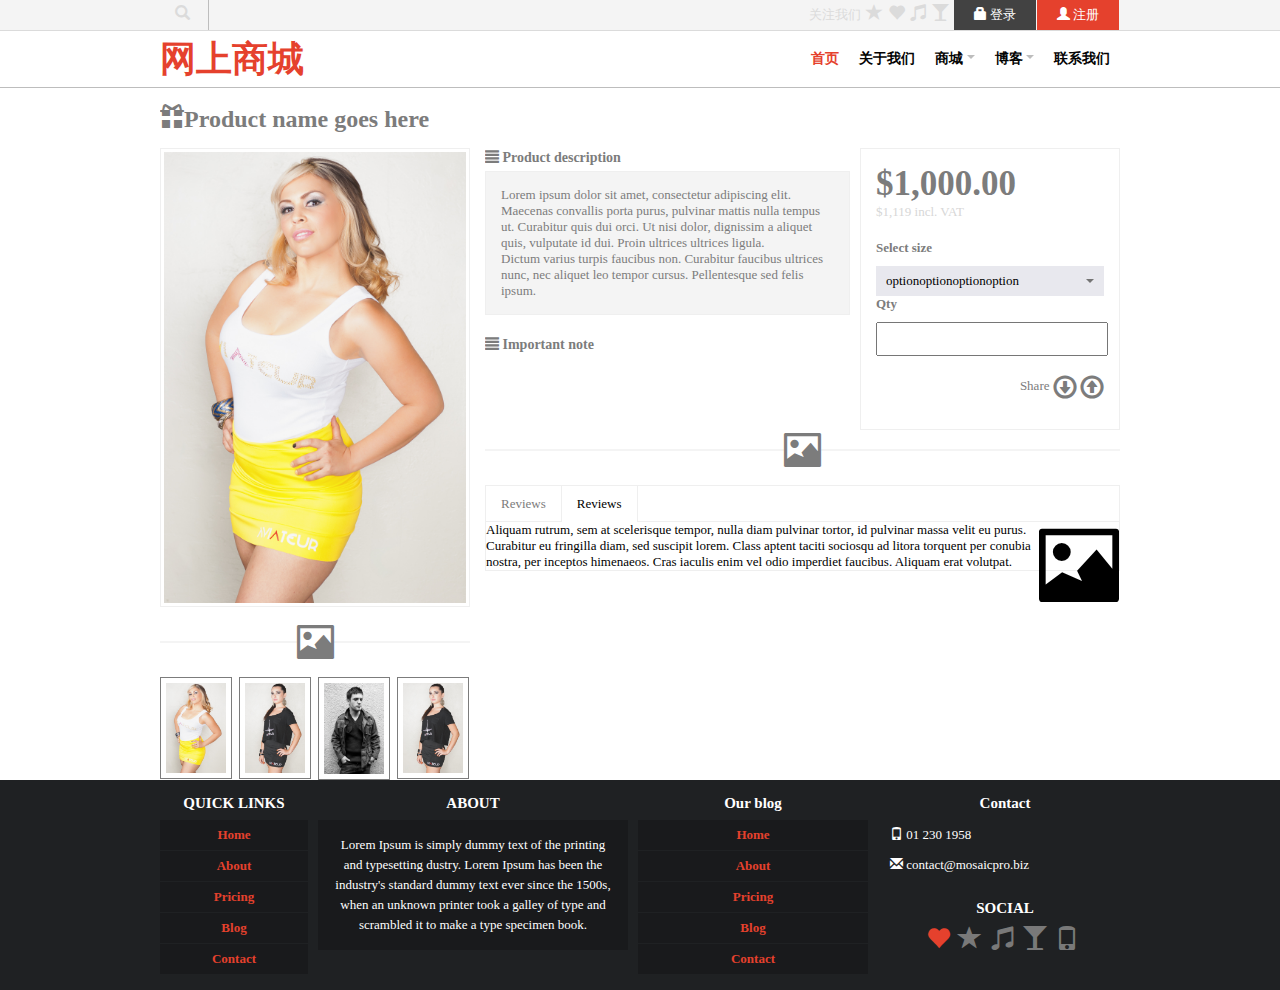
<file: shop_product.html>
<!DOCTYPE html>
<html>
<head>
	<meta charset="UTF-8">
	<title>首页</title>
	<link rel="stylesheet" href="fonts/glyphicons/css/glyphicons.css">
	<link rel="stylesheet" href="css/style.css">
	<link rel="stylesheet" href="css/carousel.css">
	<link rel="stylesheet" href="css/shop_product.css">

</head>
<body>
<div id="header">
	<div id="top-nav">
		<div class="wrapper">
			<div id="search-box">
				<span class="glyphicon glyphicon-search"></span>
			</div>
			<div id="top-menu">
				<ul>
					<li class="follow-us">关注我们</li>
					<li class="share"><a href="#"><span class="glyphicon glyphicon-star"></span></a></li>
					<li class="share"><a href="#"><span class="glyphicon glyphicon-heart"></span></a></li>
					<li class="share"><a href="#"><span class="glyphicon glyphicon-music"></span></a></li>
					<li class="share"><a href="#"><span class="glyphicon glyphicon-glass"></span></a></li>
					<li class="btn login">
						<a href="#">
							<span class="glyphicon glyphicon-lock"></span>
							登录
						</a>
					</li>
					<li class="btn register">
						<a href="#">
							<span class="glyphicon glyphicon-user"></span>
							注册
						</a>
					</li>
				</ul>
			</div>
		</div>
	</div>
	<div id="nav">
		<div class="wrapper">
			<h1 class="logo">网上商城</h1>
			<ul class="nav-menu">
				<li class="selected"><a href="#">首页</a></li>
				<li><a href="#">关于我们</a></li>
				<li>
					<a href="#">商城 <span class="arrow"></span></a>
					<ul class="sub-menu">
						<li><a href="#">商品类别</a></li>
						<li><a href="#">商品详情</a></li>
						<li><a href="#">购物车</a></li>
					</ul>
				</li>
				<li><a href="#">博客 <span class="arrow"></span></a></li>
				<li><a href="#">联系我们</a></li>
			</ul>
		</div>
	</div>
</div>
<div class="wrapper" id="content">
	<h3 id="title">
		<span class="glyphicon glyphicon-gift"></span>Product name goes here
	</h3>
	<div id="img-box">
		<div id="big-img">
			<img src="img/1.jpg" alt="">
		</div>
		<p class="line">
			<span class="glyphicon glyphicon-picture"></span>
		</p>
		<ul class="small-img">
			<li>
				<img src="img/1.jpg" alt="">
			</li>
			<li>
				<img src="img/5.jpg" alt="">
			</li>
			<li>
				<img src="img/7.jpg" alt="">
			</li>
			<li>
				<img src="img/img01.jpg" alt="">
			</li>
		</ul>
	</div>
	<div id="info-box">
		<div class="product">
			<h4 class="p-title">
				<span class="glyphicon glyphicon-align-justify"></span>
				Product description
			</h4>
			<div class="p-description">
				<p>Lorem ipsum dolor sit amet, consectetur adipiscing elit. Maecenas convallis porta purus, pulvinar mattis nulla tempus ut. Curabitur quis dui orci. Ut nisi dolor, dignissim a aliquet quis, vulputate id dui. Proin ultrices ultrices ligula.
				</p>
				<p>
					Dictum varius turpis faucibus non. Curabitur faucibus ultrices nunc, nec aliquet leo tempor cursus. Pellentesque sed felis ipsum.</p>
			</div>
			<h4 class="p-title">
				<span class="glyphicon glyphicon-align-justify"></span>
				Important note
			</h4>
		</div>
		<div class="price">
			<h1>$1,000.00</h1>
			<p class="incl">$1,119 incl. VAT</p>
			<p class="select">Select size</p>
			<div class="select-box" id="select-box">
				<div class="sel-btn">
					<p>optionoptionoptionoption</p>
					<span></span>
				</div>
				<ul class="sel-menu">
					<li>option11</li>
					<li>option22</li>
					<li>option33</li>
				</ul>
			</div>

			<p class="select">Qty</p>
			<input type="text">
			<div class="shop-share">
				<span>Share</span>
				<span class="glyphicon glyphicon-download"></span>
				<span class="glyphicon glyphicon-upload"></span>
			</div>
		</div>

		<p class="line">
			<span class="glyphicon glyphicon-picture"></span>
		</p>

		<div class="tab-box" id="tab-box">
			<ul class="btns-box">
				<li >Reviews</li>
				<li class="active">Reviews</li>
			</ul>
			<div class="content-box">
				<div class="tab-item">
					aaaaaaaaaaaaaaaaaaaaaaaaaaaaaaaaaaaaaaaaaaaaaaaaaaaaaaaaaaaaaaaaaaaaaaa aaaaaaaaaaaaaaaaaaa aaaaaaaaaaaaaaaaaa aaaaaaaaaaaaaaaaaaaaaaaaaaaaaaaaaaaaaaaaaaaaa aaaaaaaaan aaaaaaaaaaaaaaaaaaaaaaaaaaaa aaaaaa aaaaaaaa
				</div>
				<div class="tab-item active">
					<span class="glyphicon glyphicon-picture"></span>
					<p>
						Aliquam rutrum, sem at scelerisque tempor, nulla diam pulvinar tortor, id pulvinar massa velit eu purus. Curabitur eu fringilla diam, sed suscipit lorem. Class aptent taciti sociosqu ad litora torquent per conubia nostra, per inceptos himenaeos. Cras iaculis enim vel odio imperdiet faucibus. Aliquam erat volutpat.
					</p>
				</div>
			</div>
		</div>
	</div>
</div>


<div id="footer">
	<div class="wrapper">
		<div class="quick-links">
			<h3>QUICK LINKS</h3>
			<ul>
				<li><a href="#">Home</a></li>
				<li><a href="#">About</a></li>
				<li><a href="#">Pricing</a></li>
				<li><a href="#">Blog</a></li>
				<li><a href="#">Contact</a></li>
			</ul>
		</div>
		<div class="about">
			<h3>ABOUT</h3>
			<p>Lorem Ipsum is simply dummy text of the printing and typesetting dustry. Lorem Ipsum has been the industry's standard dummy text ever since the 1500s, when an unknown printer took a galley of type and scrambled it to make a type specimen book.</p>
		</div>
		<div class="blog">
			<h3>Our blog</h3>
			<ul>
				<li><a href="#">Home</a></li>
				<li><a href="#">About</a></li>
				<li><a href="#">Pricing</a></li>
				<li><a href="#">Blog</a></li>
				<li><a href="#">Contact</a></li>
			</ul>
		</div>
		<div class="contact" style="margin-right: 0; float: right;">
			<h3>Contact</h3>
			<ul>
				<li><span class="glyphicon glyphicon-phone"></span> 01 230 1958</li>
				<li><span class="glyphicon glyphicon-envelope"></span> contact@mosaicpro.biz</li>
			</ul>
			<h3 style="margin-top: 20px;">SOCIAL</h3>
			<ul class="social">
				<li class="selected">
					<a href="#">
						<span class="glyphicon glyphicon-heart"></span>
					</a>
				</li>
				<li><a href="#"><span class="glyphicon glyphicon-star"></span></a></li>
				<li><a href="#"><span class="glyphicon glyphicon-music"></span></a></li>
				<li><a href="#"><span class="glyphicon glyphicon-glass"></span></a></li>
				<li><a href="#"><span class="glyphicon glyphicon-phone"></span></a></li>
			</ul>
		</div>
	</div>
</div>

<!--<div class="dialog-box">-->
	<!--<div class="content">-->
		<!--<div class="dialog-title">-->
			<!--<span class="dialog-close">X</span>-->
		<!--</div>-->
		<!--<div class="dialog-body">-->
			<!--<img src="img/1.jpg" alt="">-->
			<!--<span class="dialog-prev">&lt;</span>-->
			<!--<span class="dialog-next">&gt;</span>-->
		<!--</div>-->
		<!--<div class="dialog-btns">-->
			<!--<span class='prev-btn'>next</span>-->
			<!--<span class='next-btn'>previous</span>-->
			<!--<span class='slide-btn'>slideshow</span>-->
			<!--<span class='download-btn'>download</span>-->
		<!--</div>-->

	<!--</div>-->
<!--</div>-->
<!-- js版本 -->
<!--<script src="js/common.js"></script>-->
<!--<script src="js/shop_product.js"></script>-->

<!-- jquery版本 -->
<script src="jquery/jquery-1.12.4.js"></script>
<script src="jquery/shop_product.js"></script>





</body>
</html>
</file>
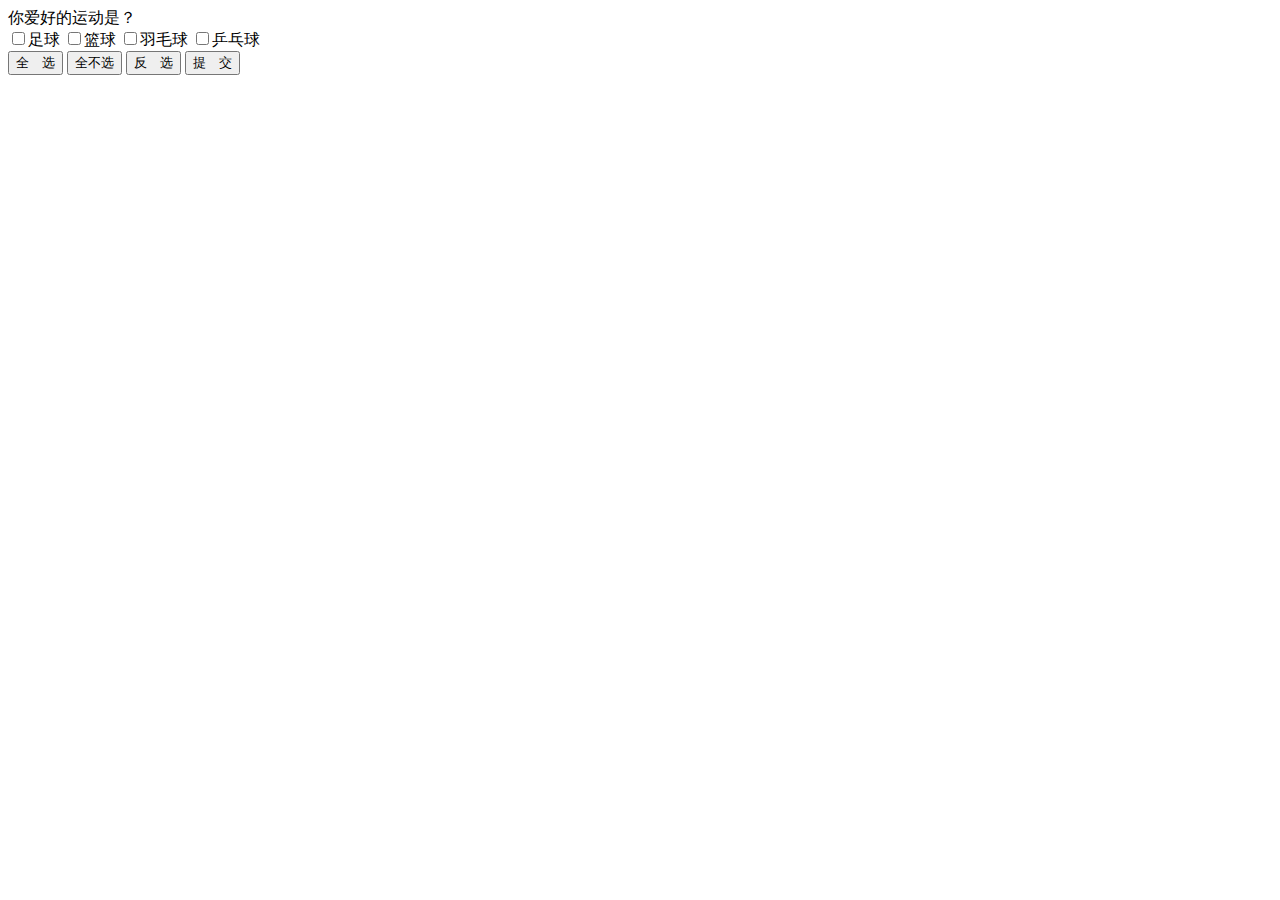
<file: jQ/复选框全选反选.html>
<!DOCTYPE html>
<html lang="en">
<head>
    <meta charset="UTF-8">
    <title>Title</title>
</head>
<body>
    <form method="post" action="">
        你爱好的运动是？
        <br/>
        <input type="checkbox" name="items" value="足球"/>足球
        <input type="checkbox" name="items" value="篮球"/>篮球
        <input type="checkbox" name="items" value="羽毛球"/>羽毛球
        <input type="checkbox" name="items" value="乒乓球"/>乒乓球
        <br/>
        <input type="button" id="CheckedAll" value="全　选"/>
        <input type="button" id="CheckedNo" value="全不选"/>
        <input type="button" id="CheckedRev" value="反　选"/>

        <input type="button" id="send" value="提　交"/>
    </form>
    <script src="jquery-1.12.4.js"></script>
    <script>
        //全选
         $('#CheckedAll').on('click',function(){
            $(':checkbox').prop('checked',true);
         })
        //全不选
         $('#CheckedNo').on('click',function(){
             $(':checkbox').prop('checked',false);

         })
        //fanxuan
        $('#CheckedRev').on('click',function () {
            $(':checkbox').each(function (index,elem) {
                //原生写法
                //elem.checked = !elem.checked;
                //jQ写法
                $(elem).prop('checked',!$(elem).prop('checked'));
            })
        })
    </script>

</body>
</html>
</file>
<file: fonts/glyphicons/css/glyphicons.css>
/*!
 *
 *  Project:  GLYPHICONS
 *  Author:   Jan Kovarik - www.glyphicons.com
 *  Twitter:  @jankovarik
 *
 */
html,
html .halflings {
  -webkit-font-smoothing: antialiased !important;
}
@font-face {
  font-family: 'Glyphicons Halflings';

  src: url('../fonts/glyphicons-halflings-regular.eot');
  src: url('../fonts/glyphicons-halflings-regular.eot?#iefix') format('embedded-opentype'), url('../fonts/glyphicons-halflings-regular.woff2') format('woff2'), url('../fonts/glyphicons-halflings-regular.woff') format('woff'), url('../fonts/glyphicons-halflings-regular.ttf') format('truetype'), url('../fonts/glyphicons-halflings-regular.svg#glyphicons_halflingsregular') format('svg');
}
.glyphicon {
  position: relative;
  top: 1px;
  display: inline-block;
  font-family: 'Glyphicons Halflings';
  font-style: normal;
  font-weight: normal;
  line-height: 1;

  -webkit-font-smoothing: antialiased;
  -moz-osx-font-smoothing: grayscale;
}
.glyphicon-asterisk:before {
  content: "\002a";
}
.glyphicon-plus:before {
  content: "\002b";
}
.glyphicon-euro:before,
.glyphicon-eur:before {
  content: "\20ac";
}
.glyphicon-minus:before {
  content: "\2212";
}
.glyphicon-cloud:before {
  content: "\2601";
}
.glyphicon-envelope:before {
  content: "\2709";
}
.glyphicon-pencil:before {
  content: "\270f";
}
.glyphicon-glass:before {
  content: "\e001";
}
.glyphicon-music:before {
  content: "\e002";
}
.glyphicon-search:before {
  content: "\e003";
}
.glyphicon-heart:before {
  content: "\e005";
}
.glyphicon-star:before {
  content: "\e006";
}
.glyphicon-star-empty:before {
  content: "\e007";
}
.glyphicon-user:before {
  content: "\e008";
}
.glyphicon-film:before {
  content: "\e009";
}
.glyphicon-th-large:before {
  content: "\e010";
}
.glyphicon-th:before {
  content: "\e011";
}
.glyphicon-th-list:before {
  content: "\e012";
}
.glyphicon-ok:before {
  content: "\e013";
}
.glyphicon-remove:before {
  content: "\e014";
}
.glyphicon-zoom-in:before {
  content: "\e015";
}
.glyphicon-zoom-out:before {
  content: "\e016";
}
.glyphicon-off:before {
  content: "\e017";
}
.glyphicon-signal:before {
  content: "\e018";
}
.glyphicon-cog:before {
  content: "\e019";
}
.glyphicon-trash:before {
  content: "\e020";
}
.glyphicon-home:before {
  content: "\e021";
}
.glyphicon-file:before {
  content: "\e022";
}
.glyphicon-time:before {
  content: "\e023";
}
.glyphicon-road:before {
  content: "\e024";
}
.glyphicon-download-alt:before {
  content: "\e025";
}
.glyphicon-download:before {
  content: "\e026";
}
.glyphicon-upload:before {
  content: "\e027";
}
.glyphicon-inbox:before {
  content: "\e028";
}
.glyphicon-play-circle:before {
  content: "\e029";
}
.glyphicon-repeat:before {
  content: "\e030";
}
.glyphicon-refresh:before {
  content: "\e031";
}
.glyphicon-list-alt:before {
  content: "\e032";
}
.glyphicon-lock:before {
  content: "\e033";
}
.glyphicon-flag:before {
  content: "\e034";
}
.glyphicon-headphones:before {
  content: "\e035";
}
.glyphicon-volume-off:before {
  content: "\e036";
}
.glyphicon-volume-down:before {
  content: "\e037";
}
.glyphicon-volume-up:before {
  content: "\e038";
}
.glyphicon-qrcode:before {
  content: "\e039";
}
.glyphicon-barcode:before {
  content: "\e040";
}
.glyphicon-tag:before {
  content: "\e041";
}
.glyphicon-tags:before {
  content: "\e042";
}
.glyphicon-book:before {
  content: "\e043";
}
.glyphicon-bookmark:before {
  content: "\e044";
}
.glyphicon-print:before {
  content: "\e045";
}
.glyphicon-camera:before {
  content: "\e046";
}
.glyphicon-font:before {
  content: "\e047";
}
.glyphicon-bold:before {
  content: "\e048";
}
.glyphicon-italic:before {
  content: "\e049";
}
.glyphicon-text-height:before {
  content: "\e050";
}
.glyphicon-text-width:before {
  content: "\e051";
}
.glyphicon-align-left:before {
  content: "\e052";
}
.glyphicon-align-center:before {
  content: "\e053";
}
.glyphicon-align-right:before {
  content: "\e054";
}
.glyphicon-align-justify:before {
  content: "\e055";
}
.glyphicon-list:before {
  content: "\e056";
}
.glyphicon-indent-left:before {
  content: "\e057";
}
.glyphicon-indent-right:before {
  content: "\e058";
}
.glyphicon-facetime-video:before {
  content: "\e059";
}
.glyphicon-picture:before {
  content: "\e060";
}
.glyphicon-map-marker:before {
  content: "\e062";
}
.glyphicon-adjust:before {
  content: "\e063";
}
.glyphicon-tint:before {
  content: "\e064";
}
.glyphicon-edit:before {
  content: "\e065";
}
.glyphicon-share:before {
  content: "\e066";
}
.glyphicon-check:before {
  content: "\e067";
}
.glyphicon-move:before {
  content: "\e068";
}
.glyphicon-step-backward:before {
  content: "\e069";
}
.glyphicon-fast-backward:before {
  content: "\e070";
}
.glyphicon-backward:before {
  content: "\e071";
}
.glyphicon-play:before {
  content: "\e072";
}
.glyphicon-pause:before {
  content: "\e073";
}
.glyphicon-stop:before {
  content: "\e074";
}
.glyphicon-forward:before {
  content: "\e075";
}
.glyphicon-fast-forward:before {
  content: "\e076";
}
.glyphicon-step-forward:before {
  content: "\e077";
}
.glyphicon-eject:before {
  content: "\e078";
}
.glyphicon-chevron-left:before {
  content: "\e079";
}
.glyphicon-chevron-right:before {
  content: "\e080";
}
.glyphicon-plus-sign:before {
  content: "\e081";
}
.glyphicon-minus-sign:before {
  content: "\e082";
}
.glyphicon-remove-sign:before {
  content: "\e083";
}
.glyphicon-ok-sign:before {
  content: "\e084";
}
.glyphicon-question-sign:before {
  content: "\e085";
}
.glyphicon-info-sign:before {
  content: "\e086";
}
.glyphicon-screenshot:before {
  content: "\e087";
}
.glyphicon-remove-circle:before {
  content: "\e088";
}
.glyphicon-ok-circle:before {
  content: "\e089";
}
.glyphicon-ban-circle:before {
  content: "\e090";
}
.glyphicon-arrow-left:before {
  content: "\e091";
}
.glyphicon-arrow-right:before {
  content: "\e092";
}
.glyphicon-arrow-up:before {
  content: "\e093";
}
.glyphicon-arrow-down:before {
  content: "\e094";
}
.glyphicon-share-alt:before {
  content: "\e095";
}
.glyphicon-resize-full:before {
  content: "\e096";
}
.glyphicon-resize-small:before {
  content: "\e097";
}
.glyphicon-exclamation-sign:before {
  content: "\e101";
}
.glyphicon-gift:before {
  content: "\e102";
}
.glyphicon-leaf:before {
  content: "\e103";
}
.glyphicon-fire:before {
  content: "\e104";
}
.glyphicon-eye-open:before {
  content: "\e105";
}
.glyphicon-eye-close:before {
  content: "\e106";
}
.glyphicon-warning-sign:before {
  content: "\e107";
}
.glyphicon-plane:before {
  content: "\e108";
}
.glyphicon-calendar:before {
  content: "\e109";
}
.glyphicon-random:before {
  content: "\e110";
}
.glyphicon-comment:before {
  content: "\e111";
}
.glyphicon-magnet:before {
  content: "\e112";
}
.glyphicon-chevron-up:before {
  content: "\e113";
}
.glyphicon-chevron-down:before {
  content: "\e114";
}
.glyphicon-retweet:before {
  content: "\e115";
}
.glyphicon-shopping-cart:before {
  content: "\e116";
}
.glyphicon-folder-close:before {
  content: "\e117";
}
.glyphicon-folder-open:before {
  content: "\e118";
}
.glyphicon-resize-vertical:before {
  content: "\e119";
}
.glyphicon-resize-horizontal:before {
  content: "\e120";
}
.glyphicon-hdd:before {
  content: "\e121";
}
.glyphicon-bullhorn:before {
  content: "\e122";
}
.glyphicon-bell:before {
  content: "\e123";
}
.glyphicon-certificate:before {
  content: "\e124";
}
.glyphicon-thumbs-up:before {
  content: "\e125";
}
.glyphicon-thumbs-down:before {
  content: "\e126";
}
.glyphicon-hand-right:before {
  content: "\e127";
}
.glyphicon-hand-left:before {
  content: "\e128";
}
.glyphicon-hand-up:before {
  content: "\e129";
}
.glyphicon-hand-down:before {
  content: "\e130";
}
.glyphicon-circle-arrow-right:before {
  content: "\e131";
}
.glyphicon-circle-arrow-left:before {
  content: "\e132";
}
.glyphicon-circle-arrow-up:before {
  content: "\e133";
}
.glyphicon-circle-arrow-down:before {
  content: "\e134";
}
.glyphicon-globe:before {
  content: "\e135";
}
.glyphicon-wrench:before {
  content: "\e136";
}
.glyphicon-tasks:before {
  content: "\e137";
}
.glyphicon-filter:before {
  content: "\e138";
}
.glyphicon-briefcase:before {
  content: "\e139";
}
.glyphicon-fullscreen:before {
  content: "\e140";
}
.glyphicon-dashboard:before {
  content: "\e141";
}
.glyphicon-paperclip:before {
  content: "\e142";
}
.glyphicon-heart-empty:before {
  content: "\e143";
}
.glyphicon-link:before {
  content: "\e144";
}
.glyphicon-phone:before {
  content: "\e145";
}
.glyphicon-pushpin:before {
  content: "\e146";
}
.glyphicon-usd:before {
  content: "\e148";
}
.glyphicon-gbp:before {
  content: "\e149";
}
.glyphicon-sort:before {
  content: "\e150";
}
.glyphicon-sort-by-alphabet:before {
  content: "\e151";
}
.glyphicon-sort-by-alphabet-alt:before {
  content: "\e152";
}
.glyphicon-sort-by-order:before {
  content: "\e153";
}
.glyphicon-sort-by-order-alt:before {
  content: "\e154";
}
.glyphicon-sort-by-attributes:before {
  content: "\e155";
}
.glyphicon-sort-by-attributes-alt:before {
  content: "\e156";
}
.glyphicon-unchecked:before {
  content: "\e157";
}
.glyphicon-expand:before {
  content: "\e158";
}
.glyphicon-collapse-down:before {
  content: "\e159";
}
.glyphicon-collapse-up:before {
  content: "\e160";
}
.glyphicon-log-in:before {
  content: "\e161";
}
.glyphicon-flash:before {
  content: "\e162";
}
.glyphicon-log-out:before {
  content: "\e163";
}
.glyphicon-new-window:before {
  content: "\e164";
}
.glyphicon-record:before {
  content: "\e165";
}
.glyphicon-save:before {
  content: "\e166";
}
.glyphicon-open:before {
  content: "\e167";
}
.glyphicon-saved:before {
  content: "\e168";
}
.glyphicon-import:before {
  content: "\e169";
}
.glyphicon-export:before {
  content: "\e170";
}
.glyphicon-send:before {
  content: "\e171";
}
.glyphicon-floppy-disk:before {
  content: "\e172";
}
.glyphicon-floppy-saved:before {
  content: "\e173";
}
.glyphicon-floppy-remove:before {
  content: "\e174";
}
.glyphicon-floppy-save:before {
  content: "\e175";
}
.glyphicon-floppy-open:before {
  content: "\e176";
}
.glyphicon-credit-card:before {
  content: "\e177";
}
.glyphicon-transfer:before {
  content: "\e178";
}
.glyphicon-cutlery:before {
  content: "\e179";
}
.glyphicon-header:before {
  content: "\e180";
}
.glyphicon-compressed:before {
  content: "\e181";
}
.glyphicon-earphone:before {
  content: "\e182";
}
.glyphicon-phone-alt:before {
  content: "\e183";
}
.glyphicon-tower:before {
  content: "\e184";
}
.glyphicon-stats:before {
  content: "\e185";
}
.glyphicon-sd-video:before {
  content: "\e186";
}
.glyphicon-hd-video:before {
  content: "\e187";
}
.glyphicon-subtitles:before {
  content: "\e188";
}
.glyphicon-sound-stereo:before {
  content: "\e189";
}
.glyphicon-sound-dolby:before {
  content: "\e190";
}
.glyphicon-sound-5-1:before {
  content: "\e191";
}
.glyphicon-sound-6-1:before {
  content: "\e192";
}
.glyphicon-sound-7-1:before {
  content: "\e193";
}
.glyphicon-copyright-mark:before {
  content: "\e194";
}
.glyphicon-registration-mark:before {
  content: "\e195";
}
.glyphicon-cloud-download:before {
  content: "\e197";
}
.glyphicon-cloud-upload:before {
  content: "\e198";
}
.glyphicon-tree-conifer:before {
  content: "\e199";
}
.glyphicon-tree-deciduous:before {
  content: "\e200";
}
.glyphicon-cd:before {
  content: "\e201";
}
.glyphicon-save-file:before {
  content: "\e202";
}
.glyphicon-open-file:before {
  content: "\e203";
}
.glyphicon-level-up:before {
  content: "\e204";
}
.glyphicon-copy:before {
  content: "\e205";
}
.glyphicon-paste:before {
  content: "\e206";
}
.glyphicon-alert:before {
  content: "\e209";
}
.glyphicon-equalizer:before {
  content: "\e210";
}
.glyphicon-king:before {
  content: "\e211";
}
.glyphicon-queen:before {
  content: "\e212";
}
.glyphicon-pawn:before {
  content: "\e213";
}
.glyphicon-bishop:before {
  content: "\e214";
}
.glyphicon-knight:before {
  content: "\e215";
}
.glyphicon-baby-formula:before {
  content: "\e216";
}
.glyphicon-tent:before {
  content: "\26fa";
}
.glyphicon-blackboard:before {
  content: "\e218";
}
.glyphicon-bed:before {
  content: "\e219";
}
.glyphicon-apple:before {
  content: "\f8ff";
}
.glyphicon-erase:before {
  content: "\e221";
}
.glyphicon-hourglass:before {
  content: "\231b";
}
.glyphicon-lamp:before {
  content: "\e223";
}
.glyphicon-duplicate:before {
  content: "\e224";
}
.glyphicon-piggy-bank:before {
  content: "\e225";
}
.glyphicon-scissors:before {
  content: "\e226";
}
.glyphicon-bitcoin:before {
  content: "\e227";
}
.glyphicon-btc:before {
  content: "\e227";
}
.glyphicon-xbt:before {
  content: "\e227";
}
.glyphicon-yen:before {
  content: "\00a5";
}
.glyphicon-jpy:before {
  content: "\00a5";
}
.glyphicon-ruble:before {
  content: "\20bd";
}
.glyphicon-rub:before {
  content: "\20bd";
}
.glyphicon-scale:before {
  content: "\e230";
}
.glyphicon-ice-lolly:before {
  content: "\e231";
}
.glyphicon-ice-lolly-tasted:before {
  content: "\e232";
}
.glyphicon-education:before {
  content: "\e233";
}
.glyphicon-option-horizontal:before {
  content: "\e234";
}
.glyphicon-option-vertical:before {
  content: "\e235";
}
.glyphicon-menu-hamburger:before {
  content: "\e236";
}
.glyphicon-modal-window:before {
  content: "\e237";
}
.glyphicon-oil:before {
  content: "\e238";
}
.glyphicon-grain:before {
  content: "\e239";
}
.glyphicon-sunglasses:before {
  content: "\e240";
}
.glyphicon-text-size:before {
  content: "\e241";
}
.glyphicon-text-color:before {
  content: "\e242";
}
.glyphicon-text-background:before {
  content: "\e243";
}
.glyphicon-object-align-top:before {
  content: "\e244";
}
.glyphicon-object-align-bottom:before {
  content: "\e245";
}
.glyphicon-object-align-horizontal:before {
  content: "\e246";
}
.glyphicon-object-align-left:before {
  content: "\e247";
}
.glyphicon-object-align-vertical:before {
  content: "\e248";
}
.glyphicon-object-align-right:before {
  content: "\e249";
}
.glyphicon-triangle-right:before {
  content: "\e250";
}
.glyphicon-triangle-left:before {
  content: "\e251";
}
.glyphicon-triangle-bottom:before {
  content: "\e252";
}
.glyphicon-triangle-top:before {
  content: "\e253";
}
.glyphicon-console:before {
  content: "\e254";
}
.glyphicon-superscript:before {
  content: "\e255";
}
.glyphicon-subscript:before {
  content: "\e256";
}
.glyphicon-menu-left:before {
  content: "\e257";
}
.glyphicon-menu-right:before {
  content: "\e258";
}
.glyphicon-menu-down:before {
  content: "\e259";
}
.glyphicon-menu-up:before {
  content: "\e260";
}
</file>
<file: css/style.css>
/*样式重置*/
*{
	margin: 0;
	padding: 0;
}
ul, ol{
	list-style: none;
}
a{
	text-decoration: none;
}
img{
	border: 0;
}

/*通用样式 开始*/
body{
	font-size: 13px;
}
.wrapper{
	width: 960px;
	margin: 0 auto;
}
.arrow{
	width: 0;
	height: 0;
	border: 4px solid transparent;
	border-top-color: #bdbdbd;
	display: inline-block;
}
/*通用样式 结束*/

/*header 开始*/
#header{
	width: 100%;
	height: 88px;
	position: fixed;
	z-index: 1;
}
#top-nav{
	height: 30px;
	line-height: 30px;
	background: #f4f4f4;
	border-bottom: 1px solid #dbdbdb;
}
#top-nav .glyphicon-search{
	text-indent: 15px;
	color: #dbdbdb;
	font-size: 15px;
}
#top-nav .glyphicon-search:hover{
	color: #f00;
	cursor: pointer;/*鼠标变手形*/
}
#search-box{
	width: 48px;
	border-right: 1px solid #bdbdbd;
	float: left; 
}
#top-menu{
	height: 30px;
	float: right;
}
#top-menu li{
	float: left;
	margin-right: 5px;
}
#top-menu .follow-us{
	color: #dbdbdb;
}
#top-menu .follow-us:hover{
	color: #040404;
}
#top-menu .share a{
	font-size: 17px;
	color: #dbdbdb;
}
#top-menu .share a:hover{
	color: #f00;
}
#top-menu .btn{
	width: 82px;
	height: 30px;
	text-align: center;
	margin-right: 1px;
}
#top-menu .btn:hover{
	background: #f4f4f4;
}
#top-menu .btn:hover a{
	color: #040404;
}
#top-menu .btn:hover .glyphicon{
	color: #f00;
}
#top-menu .btn a{
	color: #fff;
}
#top-menu .login{
	background: #424242;
}
#top-menu .register{
	background: #e5412d;
}
#nav{
	height: 56px;
	line-height: 56px;
	border-bottom: 1px solid #bdbdbd;
	background: #fff;
}
#nav .logo{
	color: #e5412d;
	font-size: 36px;
	float: left;
}
#nav .nav-menu{
	float: right;
}
#nav .nav-menu > li{
	float: left;
	padding: 0 10px;
	position: relative;
}
/*#nav .nav-menu > li.menu-btn:hover .sub-menu{*/
	/*display: block;*/
	/*animation:show 3s ease forwards;*/
/*}*/
@keyframes show{
	10%{
		top:80px;
	}
	30%{
		top:90px;
	}
	50%{
		top:60px;
	}
	80%{
		top:70px;
	}
	100%{
		top:56px;
	}
}
#nav .nav-menu .sub-menu{
	background: #fff;
}
#nav .nav-menu a{
	font-size: 14px;
	color: #040404;
	font-weight: bold;
}
#nav .nav-menu .selected a{
	color: #e5412d;
}
#nav .sub-menu{
	width: 150px;
	position: absolute;
	top: 120px;
	border: 1px solid #bdbdbd;
	border-top: 0;
	display: none;
	/*opacity: 0;
	filter:alpha(opacity=0);*/
	/*transition:top 1s ease;*/
}
#nav .sub-menu li{
	line-height: 30px;
	padding: 0 10px;
}
#nav .sub-menu a{
	color: #bdbdbd;
}
/*header 结束*/

/*footer 开始*/
#footer{
	background: #1f2123;
	padding: 15px 0;
	overflow: hidden;
}
#footer .wrapper > div{
	float: left;
	text-align: center;
	margin-right: 10px;
}
#footer .quick-links{
	width: 148px;
}
#footer h3{
	font-size: 15px;
    font-weight: 700;
    color: #fff;
    margin: 0 0 8px;
}
#footer .quick-links li, #footer .blog li{
	background: #191a1c;
    margin: 0 0 1px;
    line-height: 30px;
    height: 30px;
}
#footer .quick-links a, #footer .blog a{
	color: #e5412d;
	font-weight: bold;
}
#footer .about{
	width: 310px;
}
#footer .about p{
	background: #191a1c;
	color: #fff;
	line-height: 20px;
	padding: 15px;
}
#footer .blog{
	width: 230px;
}
#footer .contact{
	width: 230px;
}
#footer .contact li{
	color: #fff;
	text-align: left;
	height: 30px;
	line-height: 30px;
}
#footer .social{
	overflow: hidden;
}
#footer .social li{
	display: inline-block;
	margin-right: 5px;
}
#footer .social .glyphicon{
	font-size: 24px;
	color: #797979;
}
#footer .social .selected .glyphicon{
	color: #e5412d;
}
/*footer 结束*/
</file>
<file: css/index.css>
/*banner 开始*/
#banner{
	height: 356px;
	background: #1f2123;
	/*margin-top: 88px;*/
	/*border-top: 88px solid transparent;*/
	padding-top: 88px;
}
#banner .banner-content{
	width: 420px;
	height: 280px;
	position: absolute;
	right: 0;
	top: 50%;
	margin-top: -140px;
	text-align: center;
}
#banner .banner-content h1{
	color: #fff;
	height: 46px;
	line-height: 46px;
	font-size: 48px;
}
#banner .banner-content p{
	color: #fff;
	line-height: 25px;
	text-align: right;
	margin-top: 30px;
	margin-bottom: 30px;
}
#banner .banner-content a{
	display: inline-block;
	color: #fff;
	padding: 10px;
	margin-right: 50px;
}
#banner .banner-content .check-out{
	background: #e5412d;
}
#banner .banner-content .buy-now{
	background: #e7e7e7;
	color: #333333;
	margin-right: 0;
}
/*#banner-bg{
	height: 356px;
	background: url(../img/front-home-banner.jpg) no-repeat;
}*/
/*banner 结束*/
/*Awesome 开始*/
#awesome{
	height: 100px;
	background: #f4f4f4;
	border-bottom: 1px solid #efefef;
	text-align: center;
	line-height: 100px;
}
#text-primary{
	font-size: 26px;
	color:#e5412d;
	font-weight: bold;
	font-family: 'Roboto Slab', sans-serif;
}
#text-features{
	color: #4d4d4d;
	font-size: 26px;
}
#hidden-phone{
	color:#ccc;
	font-style: italic;
}
/*Awesome 结束*/
/*content 开始*/
#slogan{
	background: #f4f4f4;
	border:1px solid #efefef;
	margin: 15px auto;
	padding: 15px;
	color: #7c7c7c;
}
#features{
	overflow: hidden;
	margin-bottom: 15px;
}
#features li{
	width: 197px;
	height: 225px;
	padding: 15px;
	margin-right: 15px;
	border: 1px solid #efefef;
	float: left;
	text-align: center;
}
#features li:last-child{
	margin-right: 0;
	width: 196px;
	float: right;
}
#features .glyphicon{
	font-size: 70px;
	color: #e2e2e2;
}
#features h3{
	font-family: 'Roboto Slab', sans-serif;
	font-size: 17.5px;
    margin: 10px 0 10px;
    font-weight: 400;
    color: #4d4d4d;
}
#features p{
	color: #7c7c7c;
	line-height: normal;
	margin-bottom: 10px;
}
#features a{
	color: #e5412d;
}
#follow-us{
	height: 137px;
	border: 1px solid #efefef; 
	padding: 15px;
	background: #f4f4f4;
	text-align: center;
}
#follow-us h3{
	font-size: 21px;
    font-weight: 200;
    line-height: 30px;
    color: #7c7c7c;
    margin-bottom: 20px;
}
#follow-list{
	/*overflow: hidden;*/
}
#follow-list li{
	display: inline-block;
	margin-right: 20px;
	line-height: 20px;
}
#follow-list .glyphicon{
	font-size: 50px;
}
#follow-list a{
	font-size: 12px;
	color: #444444;
}
#follow-list .selected a{
	color: #e5412d;
}
#follow-list .selected .glyphicon{
	color: #e5412d;
}
#testimonials{
	font-size: 24px;
	color: #7c7c7c;
	margin: 15px 0;
}
#testimonials .glyphicon{
	font-size: 27px;
}
#chat-list{
	overflow: hidden;
}
#chat-list .chat-item{
	border: 1px solid #efefef;
	padding: 15px;
	width: 440px;
	height: 73px;
	margin-bottom: 15px;
}
#chat-list .chat-item:nth-child(2n+1){
	float: left;
}
#chat-list .chat-item:nth-child(2n){
	float: right;
}
#chat-list .glyphicon{
	font-size: 32px;
	float: left;
}
#chat-list p{
	margin-left: 70px;
	margin-bottom: 15px;
}
#chat-list a{
	color: #e5412d;
}
/*content 结束*/
</file>
<file: css/aboutus.css>
/*content 开始*/
#content{
	padding-top: 88px;
	margin-bottom: 15px;
}
#content .title{
	padding: 15px 0;
	color: #7c7c7c;
	height: 30px;
	line-height: 30px;
}
#content .title .glyphicon{
	font-size: 27px;
}
#content .title .company{
	font-size: 50%;
	color: #afafaf;
	font-style: italic;
	vertical-align: middle;
}
#slogan{
	background: #f4f4f4;
	height: 30px;
	line-height: 30px;
	padding: 15px;
	border: 1px solid #efefef;
	text-align: center;
	font-size: 21px;
    color: #7c7c7c;
    margin-bottom: 15px;
}
#user-list{
	overflow: hidden;
}
#user-list > li{
	width: 300px;
	height: 343px;
	padding: 4px;
    border: 1px solid #ddd;
    float: left;
    margin-right: 15px;
}
#user-list > li > img{
	width: 300px;
	height: 200px;
}
#user-list h3{
	font-family: 'Roboto Slab', sans-serif;
    margin: 0 0 5px;
    font-weight: 400;
    color: #4d4d4d;
    font-size: 17.5px;
    padding: 10px;
}
#user-list p{
	font-family: 'Roboto Slab', sans-serif;
    color: #7c7c7c;
    font-size: 13px;
    padding: 0 10px 10px;
}

#user-list .social{
	overflow: hidden;
	padding: 0 10px 10px;
}
#user-list .social li{
	display: inline-block;
	margin-right: 5px;
}
#user-list .social .glyphicon{
	font-size: 24px;
	color: #797979;
}
#user-list .social .selected .glyphicon{
	color: #e5412d;
}
.separator{
	height: 2px;
	background: #f4f4f4;
	margin: 20px 0;
	position: relative;	
	text-align: center;
}
.separator .glyphicon{
	font-size: 40px;
	position: absolute;
	top: 50%;
	margin-top: -18px;
	padding: 0 10px;
	background: #fff;
}






/*content 结束*/
</file>
<file: css/carousel.css>
/*轮播图组件 开始*/
.carousel{
	width: 472px;
	height: 254px;
	overflow: hidden;
	position: relative;
}
.carousel-imgs{
	width: 1416px;
	height: 224px;
	position: absolute;
	left:0;
}
.carousel-imgs img{
	width: 472px;
	height: 224px;
	float: left;
}
.carousel-btns{
	height: 30px;
	line-height: 30px;
	float: right;
	margin-top:230px;
}
.carousel-btns li{
	width: 10px;
	height: 10px;
	background: #f09388;
	display: inline-block;
	margin-right: 5px;
}
.carousel-btns .selected{
	background: #e5412d;
}







/*轮播图组件 结束*/
</file>
<file: css/shop.css>
#content{
	padding-top: 88px;
}
#title{
	font-size: 24px;
	color: #7c7c7c;
	line-height: 30px;
	margin: 15px 0;
	font-weight: 400;
}
.carousel{
	width: 960px;
}
.carousel-imgs{
	width: 2880px;
	left:0;
	/*transition:left 2s ease;*/
}
.carousel-item{
	width: 960px;
	/*height: 200px;*/
	background: #f00;
	float: left;
}
.carousel-txt{
	float: left;
	width: 361px;
	height: 194px;
	padding: 15px;
	text-align: center;
	background: #f4f4f4;

}
.carousel-txt h3{
	font-size: 26px;
	color:#4d4d4d;
	font-weight: 400;
}
.carousel-txt p{
	color: #7c7c7c;
	line-height: 20px;
}
.carousel-txt h5{
	font-weight: bold;
	color: #7c7c7c;
	height: 48px;
}
.carousel-txt a{
	display: block;
	background: #424242;
	color: #ffffff;
	font-size:17.5px;
	height: 44px;
	line-height: 44px;
}

.carousel-imgs img.carousel-img{
	float: right;
	width: 554px;
}

/*左侧侧边栏开始*/
#widget{
	overflow: hidden;
}
.sidebar-box{
	width: 230px;
	float: left;
}
.list{
	border: 1px solid #efefef;
	background: #f4f4f4;
	margin-bottom: 15px;
}
.list li{
	height: 39px;
	line-height: 39px;
	border-bottom:1px solid #efefef;
	padding: 0 10px;
}
.list li a{
	color: #000;
	font-weight: bold;
}
.list li span{
	float: right;
	background: #999;
	line-height: 18px;
	margin-top: 10px;
	padding: 0 10px;
	color: #fff;
	border-radius: 10px;
}

#question{
	background: #424242;
	text-align: center;
	padding: 15px;
	margin-bottom: 15px;
}
#question .glyphicon-question-sign{
	font-size: 70px;
	color: #fff;
	margin-bottom:15px;
}
#question h3{
	font-size: 17px;
	font-weight: 400;
	color:#fff;
}
#question p{
	line-height: normal;
	color: #fff;
	margin-bottom: 10px;
}
#question a{
	display: block;
	background: #e5412d;
	color: #fff;
	font-size: 14px;
	height: 30px;
	line-height: 30px;
}

#labels{
	background: #f4f4f4;
	border:1px solid #efefef;
	padding: 15px;
	overflow: hidden;
	text-align: center;
}
#labels span{
	padding: 2px 4px;
	background: #999;
	color: #fff;
	border-radius: 2px;
	display: inline-block;
	margin-top:2px;
	/*float: left;*/
}
/*左侧侧边栏结束*/
.waterfalls{
	width: 716px;
	/*height: 230px;*/
	background: #ccc;
	float: right;
}
.falls-item{
	float: left;
	width: 222px;
	/*background: #f4f4f4;*/
	margin-right:25px;
}
.falls-item:last-child{
	margin-right:0;
}
.waterfalls li{
	margin-bottom: 15px;
	background: #f4f4f4;
	position: relative;
	overflow: hidden;
}
.p-price{
	position: absolute;
	right: -30px;
    top: 13px;
	color: #fff;
	background: #609450;
	width: 120px;
	height: 34px;
	line-height: 34px;
	font-weight: bold;
	text-align: center;
	-webkit-transform:rotate(45deg);


}
.p-img img{
	width: 100%;
}
.p-info{
	padding: 15px;
	overflow: hidden;
}
.p-info h3{
	color: #7c7c7c;
	font-weight: bold;
	margin-bottom: 5px;
}
.p-info p{
	color: #7c7c7c;
	line-height: normal;
	margin-bottom: 5px;
}
.p-info .collect{
	background: #424242;
	color:#fff;
	width: 39px;
	height: 30px;
	line-height: 30px;
	text-align: center;
	font-size: 16px;
	float: left;
	position: relative;
}
.p-info .collect:hover .col-tip{
	display: block;
}
.col-tip{
	background: #e86555;
	color: #fff;
	padding: 5px;
	line-height: 20px;
	position: absolute;
	left:0;
	top:-35px;
	display: none;
}
.col-tip::after{
	content: '';
	border: 5px solid transparent;
	border-top:5px solid #e86555;
	width: 0;
	height: 0;
	position: absolute;
	bottom: -9px;
	left:50%;
	margin-left: -5px;

}
.p-info .add-cart{
	background: #609450;
	color:#fff;
	font-size: 14px;
	padding: 5px 12px;
	float: left;

}
.p-info .view{
	background: #e7e7e7;
	color:#000;
	width: 39px;
	height: 30px;
	line-height: 30px;
	text-align: center;
	font-size: 16px;
	float: right;
}
</file>
<file: css/blog.css>
.blog{
	width: 716px;
	float: right;

}
.blog-item{
	border:1px solid #efefef;
	padding: 15px;
	overflow: hidden;
	margin-bottom: 15px;
}
.blog-img{
	width: 213px;
	padding: 3px;
	border:1px solid #efefef;
	float: left;
}
.blog-img img{
	width: 100%;
	display: block;
}
.blog-info{
	float: right;
	width: 440px;
}
.item-right .blog-img{
	float: right;
}
.item-right .blog-info{
	float: left;
}
.item-width .blog-img{
	width: 329px;
}
.item-width .blog-info{
	width: 337px;
}
</file>
<file: css/shop_cart.css>
#content{
	padding-top: 88px;
}
table{
	width: 100%;
	margin: 30px 0;
	/*cellspacing:0;*/
}
table th,table td{
	padding: 8px;
}
table th{
	background: #e5412d;
}
table{
	border-right: 1px solid #efefef;

}
table tbody tr:hover,table tbody tr.selected{
	background: #7c7c7c;
}
table td{
	border-bottom: 1px solid #efefef;
	border-left: 1px solid #efefef;
	text-align: center;
}
td .ipt{
	width: 100%;
	height: 30px;
	line-height: 30px;
	outline: none;
}
.product .img-box{
	float: left;
}
.product{
	text-align: left;
}
</file>
<file: css/shop_product.css>
#content{
	padding-top: 88px;
	overflow: hidden;
}
#title{
	font-size: 24px;
	color: #7c7c7c;
	margin: 15px 0;
}
#img-box{
	width: 310px;
	float: left;
}
#big-img{
	padding: 3px;
	border:1px solid #efefef;
}
#big-img img{
	width: 100%;
	display: block;
}
.line{
	text-align: center;
	position: relative;
	margin: 15px 0;
	clear: both;
}
.line::before{
	content: '';
	height: 2px;
	background: #f4f4f4;
	/*background: #f00;*/
	width: 100%;
	display: block;
	position: absolute;
	left:0;
	top:50%;
	margin-top: -1px;

}
.line span{
	color: #7c7c7c;
	font-size: 37px;
	background: #fff;
}
.small-img{

}
.small-img li{
	width: 60px;
	border: 1px solid #7c7c7c;
	padding: 5px;
	float: left;
	margin-right: 7px;
}
.small-img li:last-child{
	margin-right: 0px;

}
.small-img li img{
	width: 60px;
	display: block;
}

#info-box{
	width: 635px;
	float: right;
	overflow: hidden;
}
.product{
	width: 365px;
	float: left;
}
.p-title{
	color: #7c7c7c;
	font-size: 14px;
	margin-bottom: 5px;
	font-weight: bold;
}
.p-description{
	border:1px solid #efefef;
	background: #f4f4f4;
	padding: 15px;
	color:#7c7c7c;
	margin-bottom: 20px;
}

.price{
	width: 228px;
	float: right;
	border:1px solid #efefef;
	padding: 15px;
}
.price h1{
	font-size: 35px;
	line-height: 40px;
	color:#7c7c7c;
}
.price .incl{
	color: #d7d7d7;
	margin-bottom: 20px;
}
.price .select{
	color:#7c7c7c;
	font-weight: bold;
	margin-bottom: 10px;
}
.select-box{
	position: relative;
	background: #e8e8ee;
}
.select-box.selected{
	color: #fff;
	box-shadow:1px 1px 5px 3px rgba(0,0,0,0.15) inset;
}
.sel-btn{
	height: 30px;
	line-height: 30px;
	padding: 0 10px;
	position: relative;
}
.sel-btn p{
	overflow: hidden;
	width: 186px;
}
.sel-btn span{
	border:4px solid transparent;
	border-top:4px solid #747474;
	position: absolute;
	right: 10px;
	top:50%;
	margin-top:-2px;
}
.sel-menu{
	background: #fff;
	border:1px solid rgba(0, 0, 0, 0.2);
	border-radius: 5px;
	padding: 5px 0;
	position: absolute;
	left:0;
	top:35px;
	z-index:1;

	display: none;
}
.sel-menu li{
	line-height: 26px;
	padding: 0 20px;
	color: #333333;
	width: 187px;
}
.sel-menu li:hover{
	background:#0081c2;
	color: #fff;
}
.price input{
	width: 218px;
	height: 30px;
	padding: 0 5px;
	color:#A7A7A7;
	outline: none;
}
.shop-share{
	text-align: right;
	line-height: 28px;
	height: 28px;
	margin: 15px 0;
	color:#7c7c7c

}
.shop-share .glyphicon{
	font-size: 24px;
}
.shop-share span{
	vertical-align: middle;

}


.tab-box{
	border: 1px solid #efefef;
}
.tab-box ul{
	border-bottom: 1px solid #efefef;
	/*overflow: hidden;*/
	height: 35px;
}
.tab-box ul li{
	float: left;
	height: 35px;
	line-height: 35px;
	padding: 0 15px;
	color: #7c7c7c;
	background: #fff;
	border-right: 1px solid #efefef;
}
.tab-box ul .active{
	color: #000;
	height: 36px;
	/*border-bottom: 1px solid #fff;*/
	/*position: relative;*/
}
.content-box div{
	display: none;
}
.content-box .active{
	display: block;
	position: relative;
}

.content-box .active span{
	font-size: 80px;
	float: right;
	/*position: absolute;
	right: 0;
	top:0;*/
}
/*html{
	position: relative;
}*/
/*弹层样式*/
.dialog-box{
	background: rgba(0,0,0,0.6);
	/*position: absolute;*/
	position: fixed;
	left:0;
	top:0;
	right: 0;
	bottom: 0;
	z-index:999;
	display: none;
}
.content{
	width: 423px;
	height: 498px;
	background: #fff;
	position: absolute;
	left:50%;
	top:50%;
	/*top:-249px;*/
	margin-left: -212px;
	margin-top: -249px;
	
}

@keyframes show{
	100%{
		top:50%;
	}
}
.dialog-title{
	height: 30px;
	background: #f4f4ff;
	border-bottom: 1px solid #efefef;
	text-align: right;
	line-height: 30px;
}
.dialog-close{
	margin-right:8px;
	cursor: pointer;
}
.dialog-body{
	text-align: center;
	height: 406px;
}
.dialog-body img{
	width: 265px;
	height: 395px;
	margin:10px 0;
	position: absolute;
	left:80px;
	top:25px;
}
.dialog-prev,.dialog-next{
	width: 40px;
	height: 40px;
	background: rgba(0,0,0,0.6);
	border-radius: 50%;
	text-align: center;
	line-height: 40px;
	font-size: 30px;
	color:#fff;
	position: absolute;
	top:50%;
	margin-top:-20px;
}
.dialog-prev{
	left:95px;
}
.dialog-next{
	right:95px;
}
.dialog-btns{
	height: 40px;
	background: #f4f4ff;
	border-top: 1px solid #efefef;
	padding: 10px 15px;
}
.dialog-btns span{
	height: 30px;
	line-height: 30px;
	color:#fff;
	padding: 0 10px;
	display: inline-block;
	font-size: 16px;
	font-weight: bold;
}
.prev-btn{
	background: #e5412d;
}
.next-btn{
	background: #5cc7dd;
}
.slide-btn{
	background: #609450;
}
.dialog-btns span.download-btn{
	background: #f5f5f5;
	color:#000;
	border:1px solid #cccccc;
}



@keyframes hide{
	100%{
		opacity: 0;
	}
}
</file>
